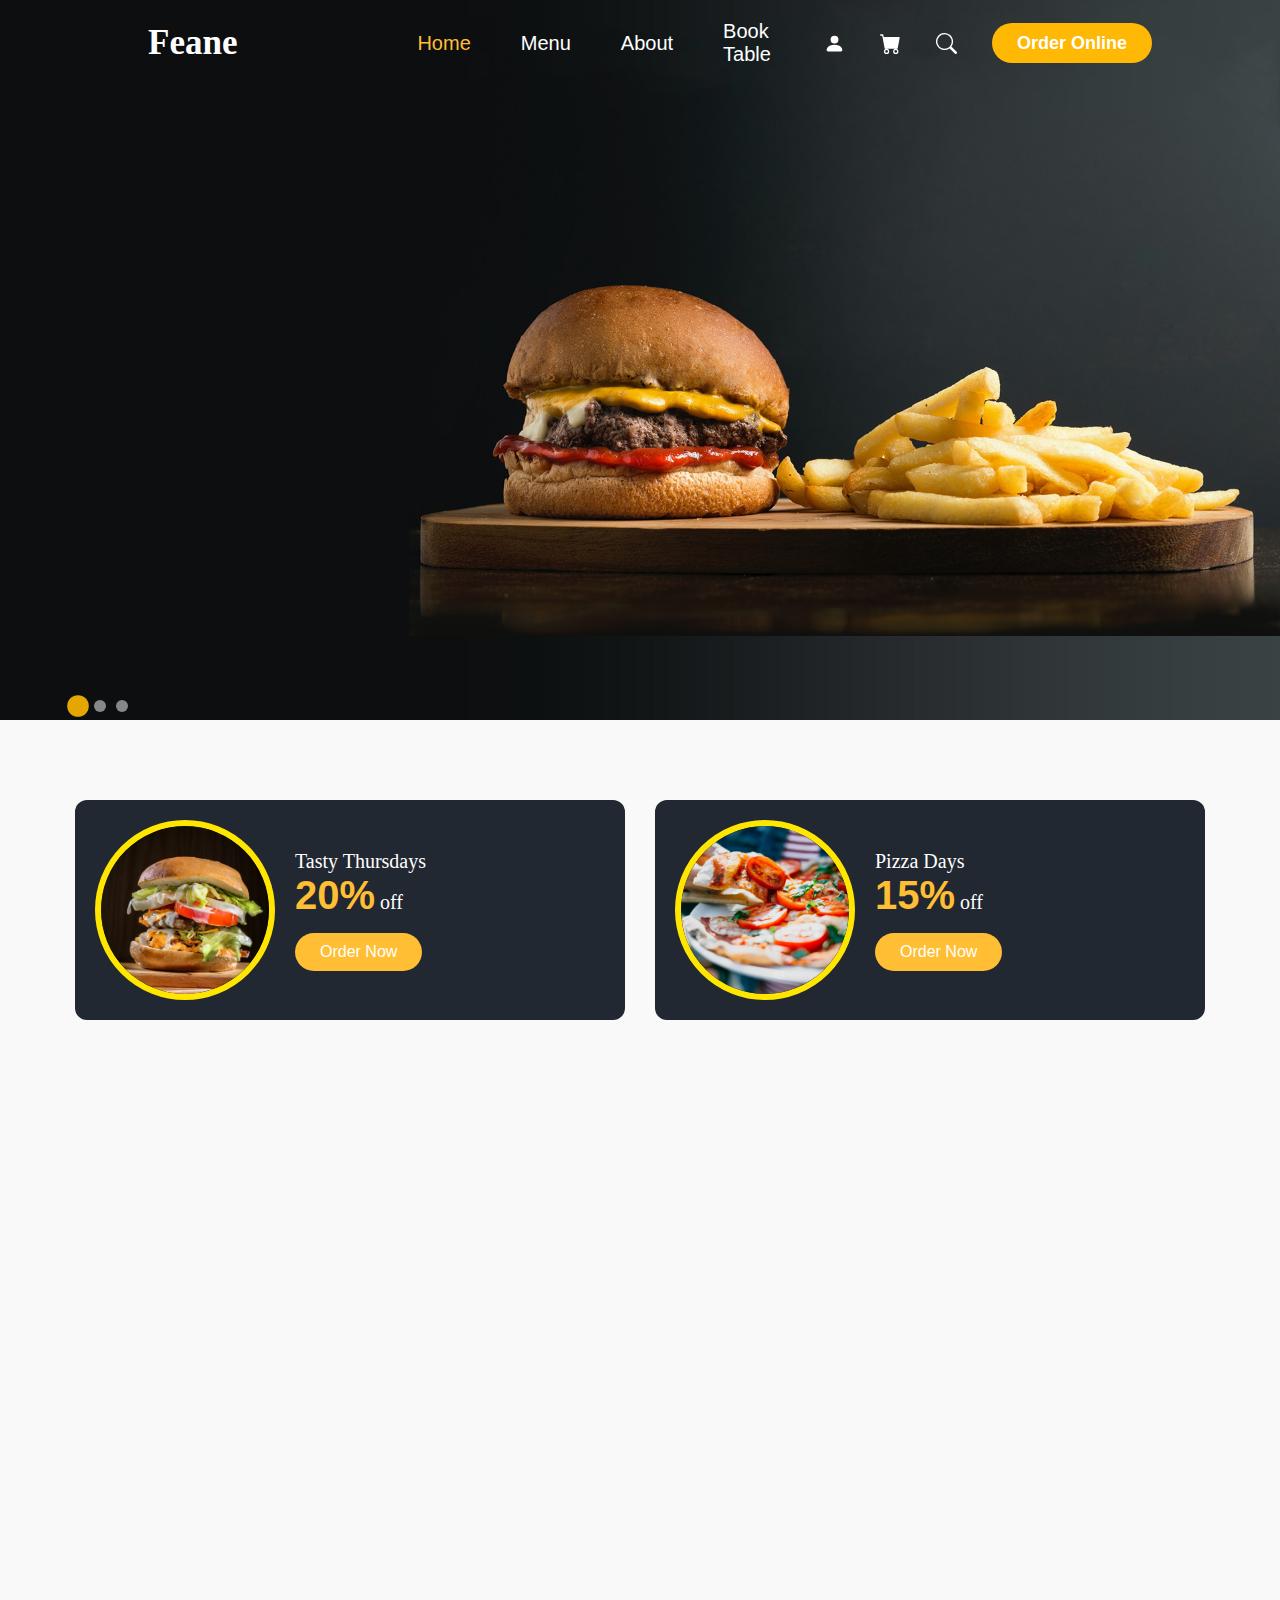
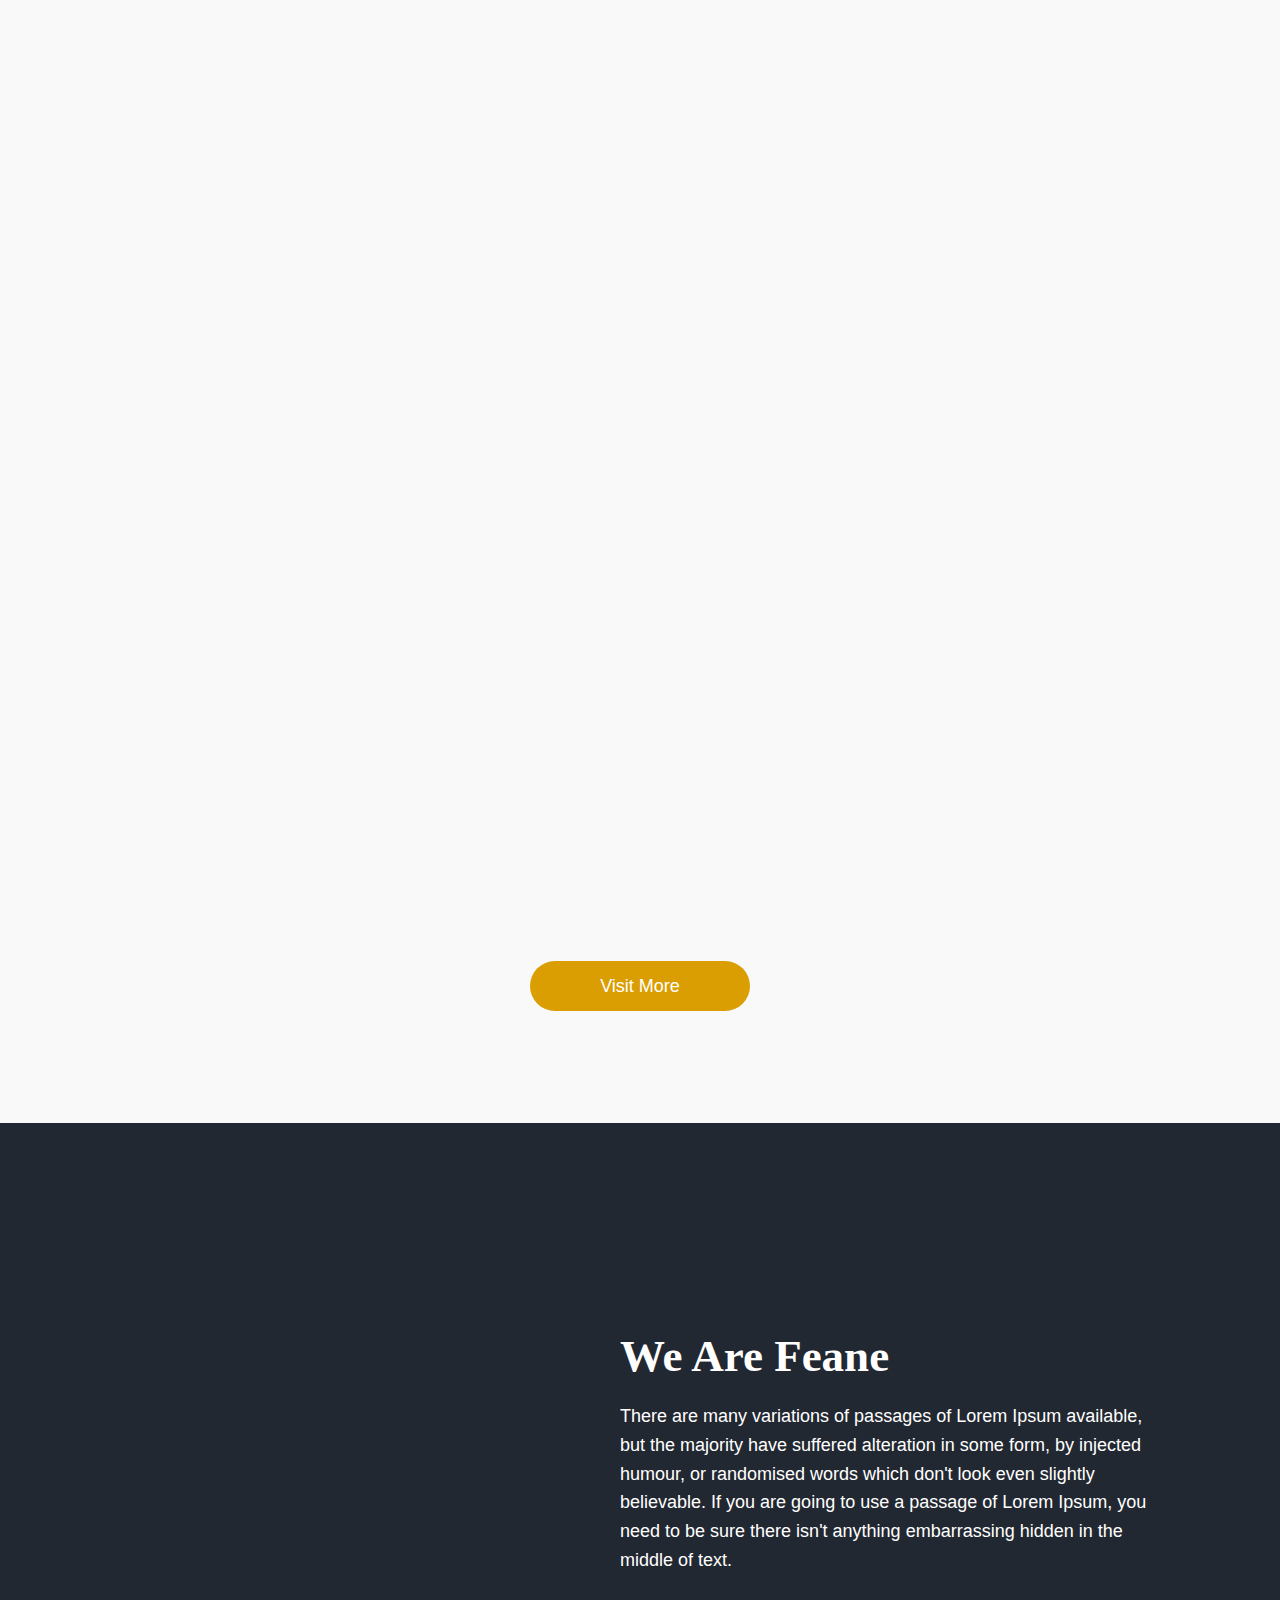
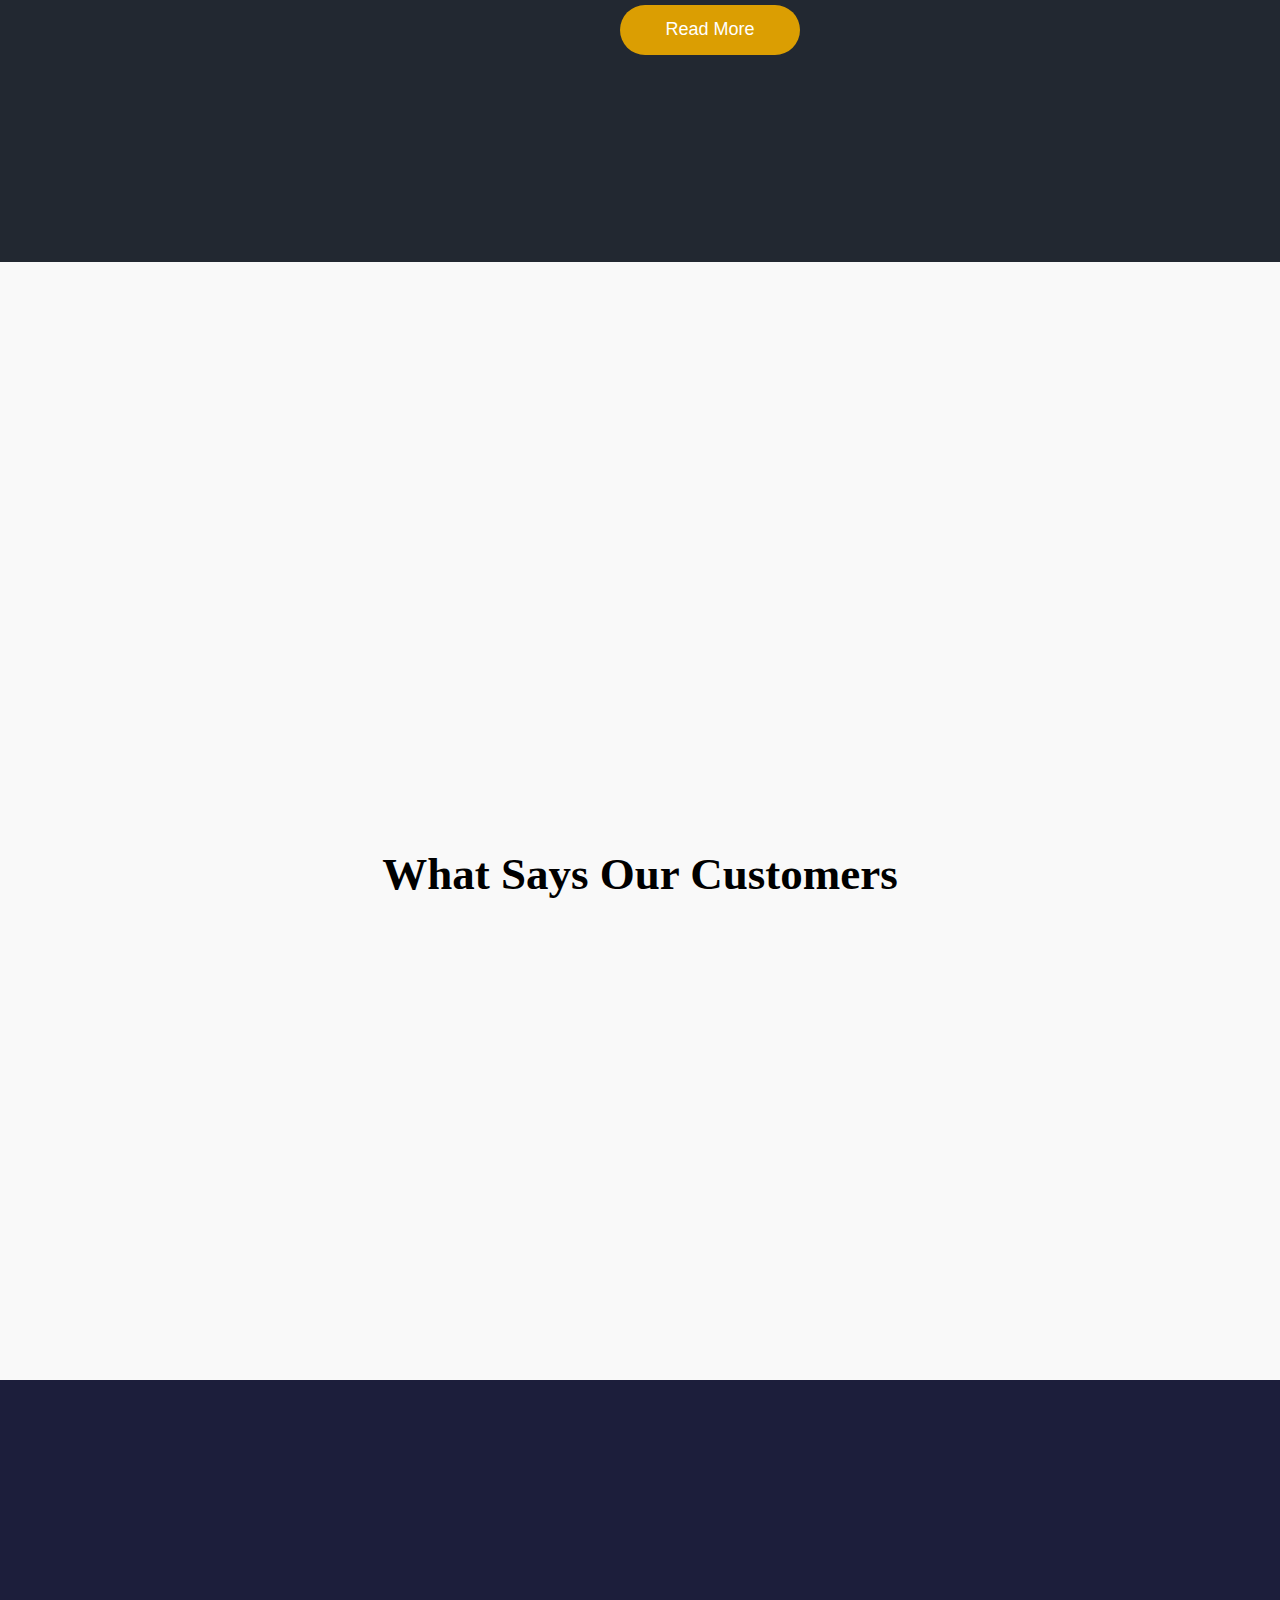
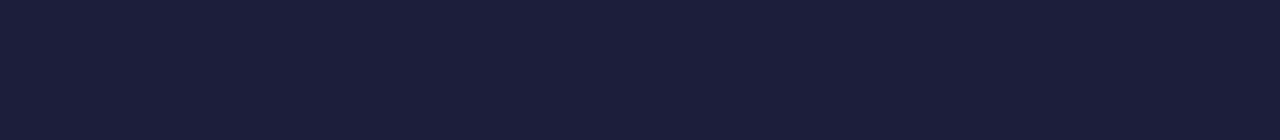
<file: Index.html>
<!DOCTYPE html>
<html lang="en">
<head>
    <meta charset="UTF-8">
    <meta name="viewport" content="width=device-width, initial-scale=1.0">
    <title>Feane</title>
    <link rel="icon" href="Images Food/favicon.png">
    <link rel="stylesheet" href="Index.css">
     <link href="https://unpkg.com/aos@2.3.1/dist/aos.css" rel="stylesheet">
     
</head>
<body>

  <!-- ===== HEADER ===== -->
  <section id="Home">
    <header>
      <h2>Feane</h2>

      <!-- Hamburger Menu -->
      <div class="menu-toggle" onclick="toggleMenu()">
        <!-- Hamburger -->
        <svg id="hamburger" xmlns="http://www.w3.org/2000/svg" width="32" height="32" fill="white" viewBox="0 0 16 16">
          <path fill-rule="evenodd" d="M1.5 12.5a.5.5 0 0 1 .5-.5h12a.5.5 
          0 1 0 0 1h-12a.5.5 0 0 1-.5-.5zm0-4a.5.5 
          0 0 1 .5-.5h12a.5.5 0 0 1 0 1h-12a.5.5 
          0 0 1-.5-.5zm0-4a.5.5 0 0 1 
          .5-.5h12a.5.5 0 0 1 0 1h-12a.5.5 0 0 
          1-.5-.5z"/>
        </svg>

        <!-- Close (X) -->
        <svg id="close" xmlns="http://www.w3.org/2000/svg" width="32" height="32" fill="white" viewBox="0 0 16 16" style="display:none;">
          <path d="M4.646 4.646a.5.5 0 0 1 .708 0L8 7.293l2.646-2.647a.5.5 
          0 0 1 .708.708L8.707 8l2.647 2.646a.5.5 
          0 0 1-.708.708L8 8.707l-2.646 
          2.647a.5.5 0 0 1-.708-.708L7.293 
          8 4.646 5.354a.5.5 0 0 1 0-.708z"/>
        </svg>
      </div>

      <nav>
        <a href="#Home" class="activee">Home</a>
        <a href="Menu.html" target="_blank">Menu</a>
        <a href="About.html">About</a>
        <a href="BookTable.html">Book Table</a>

        <!-- Icons inside nav for mobile -->
        <div class="nav-icons">
          <!-- user -->
<svg id="loginIcon" xmlns="http://www.w3.org/2000/svg" fill="currentColor" viewBox="0 0 16 16" style="cursor:pointer">
  <path d="M3 14s-1 0-1-1 1-4 6-4 6 3 6 4-1 1-1 1zm5-6a3 3 
  0 1 0 0-6 3 3 0 0 0 0 6"/>
</svg>
<!-- ==================== LOGIN POPUP ==================== -->
<div id="loginModal" class="modal">
  <div class="modal-content">
    <span class="closeBtn">&times;</span>
    <h2>Login</h2>
<form action="save_user.php" method="post">
  <input type="text" name="username" placeholder="Username" required>
  <input type="password" name="password" placeholder="Password" required>
  <button type="submit">Login</button>
</form>


  </div>
</div>
          <!-- cart -->
          <svg xmlns="http://www.w3.org/2000/svg" fill="currentColor" viewBox="0 0 16 16">
          <path d="M0 1.5A.5.5 0 0 1 .5 1H2a.5.5 0 0 1 .485.379L2.89 3H14.5a.5.5 0 0 1 .491.592l-1.5 8A.5.5 0 0 1 13 12H4a.5.5 0 0 1-.491-.408L2.01 3.607 1.61 2H.5a.5.5 0 0 1-.5-.5M5 12a2 2 0 1 0 0 4 2 2 0 0 0 0-4m7 0a2 2 0 1 0 0 4 2 2 0 0 0 0-4m-7 1a1 1 0 1 1 0 2 1 1 0 0 1 0-2m7 0a1 1 0 1 1 0 2 1 1 0 0 1 0-2"/>
          </svg>
          <!-- search -->
          <svg xmlns="http://www.w3.org/2000/svg" fill="currentColor" viewBox="0 0 16 16">
            <path d="M11.742 10.344a6.5 6.5 0 1 0-1.397 1.398h-.001q.044.06.098.115l3.85 3.85a1 1 0 0 0 1.415-1.414l-3.85-3.85a1 1 0 0 0-.115-.1zM12 6.5a5.5 5.5 0 1 1-11 0 5.5 5.5 0 0 1 11 0"/>
          </svg>
          <a href=""><button>Order Online</button></a>
        </div>
      </nav>
    </header>
  </section>

<!-- ===== HERO SECTION ===== -->
<div id="slider">
  <div id="bgimg">
    <ul id="slides">
      <li class="active">
        <div id="hero-content">
          <h1>Fast Food Restaurant</h1>
          <p>
            Doloremque, itaque aperiam facilis rerum, commodi,<br>  temporibussapiente ad 
              mollitia laborum quam quisquam esse error unde. Tempora ex doloremque, labore, 
              sunt repellat. 
          </p>
          <button>Order Now</button>
        </div>
      </li>
      <li>
        <div id="hero-content">
          <h1>Fast Food Restaurant</h1>
          <p>
            Doloremque, itaque aperiam facilis rerum, commodi,<br>  temporibussapiente ad 
              mollitia laborum quam quisquam esse error unde. Tempora ex doloremque, labore, 
              sunt repellat.
          </p>
          <button>Order Now</button>
        </div>
      </li>

            <li>
        <div id="hero-content">
          <h1>Fast Food Restaurant</h1>
          <p>
            Doloremque, itaque aperiam facilis rerum, commodi,<br>  temporibussapiente ad 
              mollitia laborum quam quisquam esse error unde. Tempora ex doloremque, labore, 
              sunt repellat.
          </p>
          <button>Order Now</button>
        </div>
      </li>

    </ul>
  </div>
</div>

<!-- Dots -->
<div class="dots">
  <span class="dot active" data-slide="0"></span>
  <span class="dot" data-slide="1"></span>
  <span class="dot" data-slide="2"></span>
</div>


  <!-- ===== DISCOUNT SECTION ===== -->
  <section id="container">
    <div class="rectangle">
    <div id="circlebox">
      <img src="Images Food/pizza 11.jpg" alt="Pizza 1">
    </div>
      <div class="rectangle-content">
        <p>Tasty Thursdays <br><span>20%</span> off</p>
        <button>Order Now</button>
      </div>
    </div>

    <div class="rectangle">
    <div id="circlebox">
      <img src="Images Food/pizzao2.jpg" alt="Pizza 1">
    </div>
      <div class="rectangle-content">
        <p>Pizza Days <br><span>15%</span> off</p>
        <button>Order Now</button>
      </div>
    </div>
  </section>

<!-- our Menu -->
  <section id="menu">
    <div id="Menu">
      <h2 data-aos="fade-up">Our Menu</h2>
      <ul class="filters_menu" data-aos="fade-up"> 
        <li class="active" data-filter="all">All</li> 
        <li data-filter="burger">Burger</li> 
        <li data-filter="pizza">Pizza</li> 
        <li data-filter="pasta">Pasta</li> 
        <li data-filter="fries">Fries</li> 
      </ul>

      <div id="fullcontent">
        <!-- Row 1 -->
        <div class="menu-card pizza" data-aos="zoom-in">
          <div class="menu-img">
            <img src="Images Food/pizza.png" alt="">
          </div>
          <div class="menu-info">
    <h5>Delicious Pizza</h5>
    <p>Veniam debitis quaerat officiis quasi <br>cupiditate quo, quisquam velit, magnam <br>voluptatem repellendus sed eaque</p>
            <p>$20</p>
          </div>
          <div class="menu-cart">      
            <i class="bi bi-cart-fill">
            <svg xmlns="http://www.w3.org/2000/svg" width="21" height="21" fill="white" class="bi bi-cart-fill" viewBox="0 0 16 16">
            <path d="M0 1.5A.5.5 0 0 1 .5 1H2a.5.5 0 0 1 .485.379L2.89 3H14.5a.5.5 0 0 1 .491.592l-1.5 8A.5.5 0 0 1 13 12H4a.5.5 0 0 1-.491-.408L2.01 3.607 1.61 2H.5a.5.5 0 0 1-.5-.5M5 12a2 2 0 1 0 0 4 2 2 0 0 0 0-4m7 0a2 2 0 1 0 0 4 2 2 0 0 0 0-4m-7 1a1 1 0 1 1 0 2 1 1 0 0 1 0-2m7 0a1 1 0 1 1 0 2 1 1 0 0 1 0-2"/>
            </svg></i>
         </div>
        </div>

        <div class="menu-card burger" data-aos="zoom-in" data-aos-delay="100">
          <div class="menu-img">
            <img src="Images Food/burger.png" alt="">
          </div>
          <div class="menu-info">
    <h5>Delicious Burger</h5>
    <p>Veniam debitis quaerat officiis quasi <br>cupiditate quo, quisquam velit, magnam <br>voluptatem repellendus sed eaque</p>
            <p>$15</p>
          </div>
          <div class="menu-cart">      
            <i class="bi bi-cart-fill">
            <svg xmlns="http://www.w3.org/2000/svg" width="21" height="21" fill="white" class="bi bi-cart-fill" viewBox="0 0 16 16">
            <path d="M0 1.5A.5.5 0 0 1 .5 1H2a.5.5 0 0 1 .485.379L2.89 3H14.5a.5.5 0 0 1 .491.592l-1.5 8A.5.5 0 0 1 13 12H4a.5.5 0 0 1-.491-.408L2.01 3.607 1.61 2H.5a.5.5 0 0 1-.5-.5M5 12a2 2 0 1 0 0 4 2 2 0 0 0 0-4m7 0a2 2 0 1 0 0 4 2 2 0 0 0 0-4m-7 1a1 1 0 1 1 0 2 1 1 0 0 1 0-2m7 0a1 1 0 1 1 0 2 1 1 0 0 1 0-2"/>
            </svg></i>
         </div>
        </div>

        <div class="menu-card pizza" data-aos="zoom-in" data-aos-delay="200">
          <div class="menu-img">
            <img src="Images Food/pizzaa.png" alt="">
          </div>
          <div class="menu-info">
    <h5>Delicious Pizza</h5>
    <p>Veniam debitis quaerat officiis quasi <br>cupiditate quo, quisquam velit, magnam <br>voluptatem repellendus sed eaque</p>
            <p>$18</p>
          </div>
          <div class="menu-cart">      
            <i class="bi bi-cart-fill">
            <svg xmlns="http://www.w3.org/2000/svg" width="21" height="21" fill="white" class="bi bi-cart-fill" viewBox="0 0 16 16">
            <path d="M0 1.5A.5.5 0 0 1 .5 1H2a.5.5 0 0 1 .485.379L2.89 3H14.5a.5.5 0 0 1 .491.592l-1.5 8A.5.5 0 0 1 13 12H4a.5.5 0 0 1-.491-.408L2.01 3.607 1.61 2H.5a.5.5 0 0 1-.5-.5M5 12a2 2 0 1 0 0 4 2 2 0 0 0 0-4m7 0a2 2 0 1 0 0 4 2 2 0 0 0 0-4m-7 1a1 1 0 1 1 0 2 1 1 0 0 1 0-2m7 0a1 1 0 1 1 0 2 1 1 0 0 1 0-2"/>
            </svg></i>
         </div>
        </div>

        <!-- Row 2 -->
        <div class="menu-card pasta" data-aos="zoom-in" data-aos-delay="300">
          <div class="menu-img">
    <img src="Images Food/pasta f4.png" alt=""  >
          </div>
          <div class="menu-info">
    <h5>Delicious Pasta</h5>
    <p>Veniam debitis quaerat officiis quasi <br>cupiditate quo, quisquam velit, magnam <br>voluptatem repellendus sed eaque</p>
            <p>$8</p>
          </div>
          <div class="menu-cart">      
            <i class="bi bi-cart-fill">
            <svg xmlns="http://www.w3.org/2000/svg" width="21" height="21" fill="white" class="bi bi-cart-fill" viewBox="0 0 16 16">
            <path d="M0 1.5A.5.5 0 0 1 .5 1H2a.5.5 0 0 1 .485.379L2.89 3H14.5a.5.5 0 0 1 .491.592l-1.5 8A.5.5 0 0 1 13 12H4a.5.5 0 0 1-.491-.408L2.01 3.607 1.61 2H.5a.5.5 0 0 1-.5-.5M5 12a2 2 0 1 0 0 4 2 2 0 0 0 0-4m7 0a2 2 0 1 0 0 4 2 2 0 0 0 0-4m-7 1a1 1 0 1 1 0 2 1 1 0 0 1 0-2m7 0a1 1 0 1 1 0 2 1 1 0 0 1 0-2"/>
            </svg></i>
         </div>
        </div>

        <div class="menu-card fries" data-aos="zoom-in" data-aos-delay="400">
          <div class="menu-img">
    <img src="Images Food/French Friesf5.png" alt=""  >
          </div>
          <div class="menu-info">
    <h5>French Fries</h5>
    <p>Veniam debitis quaerat officiis quasi <br>cupiditate quo, quisquam velit, magnam <br>voluptatem repellendus sed eaque</p>
            <p>$22</p>
          </div>
          <div class="menu-cart">      
            <i class="bi bi-cart-fill">
            <svg xmlns="http://www.w3.org/2000/svg" width="21" height="21" fill="white" class="bi bi-cart-fill" viewBox="0 0 16 16">
            <path d="M0 1.5A.5.5 0 0 1 .5 1H2a.5.5 0 0 1 .485.379L2.89 3H14.5a.5.5 0 0 1 .491.592l-1.5 8A.5.5 0 0 1 13 12H4a.5.5 0 0 1-.491-.408L2.01 3.607 1.61 2H.5a.5.5 0 0 1-.5-.5M5 12a2 2 0 1 0 0 4 2 2 0 0 0 0-4m7 0a2 2 0 1 0 0 4 2 2 0 0 0 0-4m-7 1a1 1 0 1 1 0 2 1 1 0 0 1 0-2m7 0a1 1 0 1 1 0 2 1 1 0 0 1 0-2"/>
            </svg></i>
         </div>
        </div>

        <div class="menu-card pizza" data-aos="zoom-in" data-aos-delay="500">
          <div class="menu-img">
    <img src="Images Food/Pizza f6.png" alt=""  >
          </div>
          <div class="menu-info">
    <h5>Delicious Pizza</h5>
    <p>Veniam debitis quaerat officiis quasi <br>cupiditate quo, quisquam velit, magnam <br>voluptatem repellendus sed eaque</p>
            <p>$18</p>
          </div>
          <div class="menu-cart">      
            <i class="bi bi-cart-fill">
            <svg xmlns="http://www.w3.org/2000/svg" width="21" height="21" fill="white" class="bi bi-cart-fill" viewBox="0 0 16 16">
            <path d="M0 1.5A.5.5 0 0 1 .5 1H2a.5.5 0 0 1 .485.379L2.89 3H14.5a.5.5 0 0 1 .491.592l-1.5 8A.5.5 0 0 1 13 12H4a.5.5 0 0 1-.491-.408L2.01 3.607 1.61 2H.5a.5.5 0 0 1-.5-.5M5 12a2 2 0 1 0 0 4 2 2 0 0 0 0-4m7 0a2 2 0 1 0 0 4 2 2 0 0 0 0-4m-7 1a1 1 0 1 1 0 2 1 1 0 0 1 0-2m7 0a1 1 0 1 1 0 2 1 1 0 0 1 0-2"/>
            </svg></i>
         </div>
        </div>

        <!-- Row 3 -->
        <div class="menu-card burger" data-aos="zoom-in" data-aos-delay="600">
          <div class="menu-img">
    <img src="Images Food/Burger f7.png" alt=""  >
          </div>
          <div class="menu-info">
    <h5>Tasty Burger</h5>
    <p>Veniam debitis quaerat officiis quasi <br>cupiditate quo, quisquam velit, magnam <br>voluptatem repellendus sed eaque</p>
            <p>$19</p>
          </div>
          <div class="menu-cart">      
            <i class="bi bi-cart-fill">
            <svg xmlns="http://www.w3.org/2000/svg" width="21" height="21" fill="white" class="bi bi-cart-fill" viewBox="0 0 16 16">
            <path d="M0 1.5A.5.5 0 0 1 .5 1H2a.5.5 0 0 1 .485.379L2.89 3H14.5a.5.5 0 0 1 .491.592l-1.5 8A.5.5 0 0 1 13 12H4a.5.5 0 0 1-.491-.408L2.01 3.607 1.61 2H.5a.5.5 0 0 1-.5-.5M5 12a2 2 0 1 0 0 4 2 2 0 0 0 0-4m7 0a2 2 0 1 0 0 4 2 2 0 0 0 0-4m-7 1a1 1 0 1 1 0 2 1 1 0 0 1 0-2m7 0a1 1 0 1 1 0 2 1 1 0 0 1 0-2"/>
            </svg></i>
         </div>
        </div>

        <div class="menu-card burger" data-aos="zoom-in" data-aos-delay="700">
          <div class="menu-img">
    <img src="Images Food/Burger f8.png" alt=""  >
          </div>
          <div class="menu-info">
  <h5>Tasty Burger</h5>
    <p>Veniam debitis quaerat officiis quasi <br>cupiditate quo, quisquam velit, magnam <br>voluptatem repellendus sed eaque</p>
               <p>$10</p>
          </div>
          <div class="menu-cart">      
            <i class="bi bi-cart-fill">
            <svg xmlns="http://www.w3.org/2000/svg" width="21" height="21" fill="white" class="bi bi-cart-fill" viewBox="0 0 16 16">
            <path d="M0 1.5A.5.5 0 0 1 .5 1H2a.5.5 0 0 1 .485.379L2.89 3H14.5a.5.5 0 0 1 .491.592l-1.5 8A.5.5 0 0 1 13 12H4a.5.5 0 0 1-.491-.408L2.01 3.607 1.61 2H.5a.5.5 0 0 1-.5-.5M5 12a2 2 0 1 0 0 4 2 2 0 0 0 0-4m7 0a2 2 0 1 0 0 4 2 2 0 0 0 0-4m-7 1a1 1 0 1 1 0 2 1 1 0 0 1 0-2m7 0a1 1 0 1 1 0 2 1 1 0 0 1 0-2"/>
            </svg></i>
         </div>
        </div>

        <div class="menu-card pasta" data-aos="zoom-in" data-aos-delay="800">
          <div class="menu-img">
    <img src="Images Food/Pasta f9.png" alt=""  >
          </div>
          <div class="menu-info">
    <h5>Delicious Pasta</h5>
    <p>Veniam debitis quaerat officiis quasi <br>cupiditate quo, quisquam velit, magnam <br>voluptatem repellendus sed eaque</p>
            <p>$21</p>
          </div>
          <div class="menu-cart">      
            <i class="bi bi-cart-fill">
            <svg xmlns="http://www.w3.org/2000/svg" width="21" height="21" fill="white" class="bi bi-cart-fill" viewBox="0 0 16 16">
            <path d="M0 1.5A.5.5 0 0 1 .5 1H2a.5.5 0 0 1 .485.379L2.89 3H14.5a.5.5 0 0 1 .491.592l-1.5 8A.5.5 0 0 1 13 12H4a.5.5 0 0 1-.491-.408L2.01 3.607 1.61 2H.5a.5.5 0 0 1-.5-.5M5 12a2 2 0 1 0 0 4 2 2 0 0 0 0-4m7 0a2 2 0 1 0 0 4 2 2 0 0 0 0-4m-7 1a1 1 0 1 1 0 2 1 1 0 0 1 0-2m7 0a1 1 0 1 1 0 2 1 1 0 0 1 0-2"/>
            </svg></i>
         </div>
        </div>
      </div>
    </div>

  </div>
<br><br>
<div id="visitbtn">
<button>Visit More</button>
</div>
</section>

<br><br><br><br>
<section id="About">
  <section id="aboutfeane">
    <div data-aos="zoom-out-left">
    <img src="Images Food/about-img.png" alt="About Feane"></div>
    <div class="about-content">
      <h2>We Are Feane</h2>
      <p>
        There are many variations of passages of Lorem Ipsum available,
        but the majority have suffered alteration in some form, by injected
        humour, or randomised words which don't look even slightly believable.
        If you are going to use a passage of Lorem Ipsum, you need to be sure
        there isn't anything embarrassing hidden in the middle of text.
      </p>
      <button>Read More</button>
    </div>
  </section>
  </section>

<!-- Book A TAble -->
 <div data-aos="zoom-in-left">
 <section id="Booktable">
  <section id="booktable">
    <!-- Form -->
    <div class="book-form">
      <h2>Book A Table</h2>
  <form action="book_table.php" method="post">
  <input type="text" name="name" placeholder="Your Name" required>
  <input type="text" name="phone" placeholder="Phone Number" required>
  <input type="email" name="email" placeholder="Your Email" required>
  
  <select name="persons" required>
    <option value="">How Many Persons?</option>
    <option value="1">1</option>
    <option value="2">2</option>
    <option value="3">3</option>
    <option value="4">4</option>
    <option value="5">5</option>
  </select>
  
  <input type="date" name="date" required>
  
  <button type="submit">BOOK NOW</button>
</form>

    </div>

    <!-- Map -->
    <div class="book-map">
      <iframe src="https://www.google.com/maps/embed?pb=!1m14!1m8!1m3!1d3024.2269128508196!2d-74.00642300000001!3d40.713021!3m2!1i1024!2i768!4f13.1!3m3!1m2!1s0x89c25a18a8f1e8a7%3A0x354a2435f5095fd1!2sCity%20Hall!5e0!3m2!1sen!2sus!4v1755741777609!5m2!1sen!2sus" allowfullscreen="" loading="lazy" referrerpolicy="no-referrer-when-downgrade"></iframe>
    </div>
  </section>
  </section>
  </div>
  <br><br>


  <!-- Our Customers -->
  <div id="cus">
  <h4>What Says Our Customers</h4>
  </div>
<br><br><br><br><br>
<div data-aos="fade-down"
     data-aos-easing="linear"
     data-aos-duration="1500">

<section class="slider-wrapperr">
  <span class="arrow arrow-leftt" onclick="slide(-1)">&#10094;</span>
  <span class="arrow arrow-rightt" onclick="slide(1)">&#10095;</span>
  <div class="slider-containerr">
    <div class="sliderr" id="sliderr">
      <div class="boxx">
        <div class="cardd"><p>Lorem ipsum dolor sit amet consectetur adipisicing elit. Quas porro vel aperiam nam deserunt error eaque fugiat quo, quibusdam aliquid. Quisquam odit adipisci illum, amet eum consequatur pariatur ratione asperiores.</p>
          <h2>Jane Smith</h2>
          <p class="profile-namee1">Magna Aliqua</p>

        </div>
        <div class="profile-boxx">
          <img class="profile-picc" src="Images Food/client1.jpg" alt="Profile">
          <div class="profile-namee">John Doe</div>
        </div>
      </div>
      <div class="boxx">
        <div class="cardd"><p>Lorem ipsum dolor sit amet consectetur adipisicing elit. Quas porro vel aperiam nam deserunt error eaque fugiat quo, quibusdam aliquid. Quisquam odit adipisci illum, amet eum consequatur pariatur ratione asperiores.</p>
          <h2>Jane Smith</h2>
          <p class="profile-namee1">Magna Aliqua</p>

        </div>
        <div class="profile-boxx">
          <img class="profile-picc" src="Images Food/client2.jpg" alt="Profile">
          <div class="profile-namee">John Doe</div>
        </div>
      </div>
      <div class="boxx">
        <div class="cardd"><p>Lorem ipsum dolor sit amet consectetur adipisicing elit. Quas porro vel aperiam nam deserunt error eaque fugiat quo, quibusdam aliquid. Quisquam odit adipisci illum, amet eum consequatur pariatur ratione asperiores.</p>
          <h2>Jane Smith</h2>
          <p class="profile-namee1">Magna Aliqua</p>

        </div>
        <div class="profile-boxx">
          <img class="profile-picc" src="Images Food/client2.jpg" alt="Profile">
          <div class="profile-namee">John Doe</div>
        </div>
      </div>
      <div class="boxx">
        <div class="cardd"><p>Lorem ipsum dolor sit amet consectetur adipisicing elit. Quas porro vel aperiam nam deserunt error eaque fugiat quo, quibusdam aliquid. Quisquam odit adipisci illum, amet eum consequatur pariatur ratione asperiores.</p>
          <h2>Jane Smith</h2>
          <p class="profile-namee1">Magna Aliqua</p>

        </div>
        <div class="profile-boxx">
          <img class="profile-picc" src="Images Food/client1.jpg" alt="Profile">
          <div class="profile-namee">John Doe</div>
        </div>
      </div>
    </div>
  </div>
</section>
</div>

  


<!-- Contact us Feane -->
  <!-- Footer -->
  <div id="endpage">

    <!-- Contact Section -->
     <div data-aos="fade-right">
    <div class="footer-box">
      <h4>Contact Us</h4>
      <a href="https://maps.app.goo.gl/m4p9VvrUQW9PL5z59">
              <i class="bi bi-geo-alt-fill">
      <svg xmlns="http://www.w3.org/2000/svg" width="16" height="16" fill="white" class="bi bi-geo-alt-fill" viewBox="0 0 16 16">
     <path d="M8 16s6-5.686 6-10A6 6 0 0 0 2 6c0 4.314 6 10 6 10m0-7a3 3 0 1 1 0-6 3 3 0 0 1 0 6"/>
      </svg></i>
 Location</a>
      <a href="tel:+011234567890">       <i class="bi bi-telephone-fill">
      <svg xmlns="http://www.w3.org/2000/svg" width="16" height="16" fill="white" class="bi bi-telephone-fill" viewBox="0 0 16 16">
      <path fill-rule="evenodd" d="M1.885.511a1.745 1.745 0 0 1 2.61.163L6.29 2.98c.329.423.445.974.315 1.494l-.547 2.19a.68.68 0 0 0 .178.643l2.457 2.457a.68.68 0 0 0 .644.178l2.189-.547a1.75 1.75 0 0 1 1.494.315l2.306 1.794c.829.645.905 1.87.163 2.611l-1.034 1.034c-.74.74-1.846 1.065-2.877.702a18.6 18.6 0 0 1-7.01-4.42 18.6 18.6 0 0 1-4.42-7.009c-.362-1.03-.037-2.137.703-2.877z"/>
      </svg></i>
 Call +01 1234567890</a>
      <a href="mailto:demo@gmail.com">✉️ demo@gmail.com</a>
    </div>
    </div>

    <!-- About + Social -->
     <div data-aos="zoom-in">
    <div class="footer-box">
      <h4>Feane</h4>
      <div id="endtext">
        Necessary, making this the first true generator on the Internet. 
        It uses a dictionary of over 200 Latin words, combined with a handful of model sentences.
      </div>
      <div id="iconsend">
        <!-- Facebook -->
        <div id="endcir">
  <i class="bi bi-facebook">
  <svg xmlns="http://www.w3.org/2000/svg" width="21" height="21" fill="#1c1e3b" class="bi bi-facebook" viewBox="0 0 16 16">
  <path d="M16 8.049c0-4.446-3.582-8.05-8-8.05C3.58 0-.002 3.603-.002 8.05c0 4.017 2.926 7.347 6.75 7.951v-5.625h-2.03V8.05H6.75V6.275c0-2.017 1.195-3.131 3.022-3.131.876 0 1.791.157 1.791.157v1.98h-1.009c-.993 0-1.303.621-1.303 1.258v1.51h2.218l-.354 2.326H9.25V16c3.824-.604 6.75-3.934 6.75-7.951"/>
</svg></i>
        </div>
        <!-- Twitter -->
        <div id="endcir">
          <svg xmlns="http://www.w3.org/2000/svg" viewBox="0 0 512 512"><path d="M459.4 151.7c.3 4.5 .3 9 .3 13.6 0 138.7-105.6 298.5-298.5 298.5-59.5 0-114.7-17.2-161.1-47.1 8.4 1 16.8 1.6 25.6 1.6 49.4 0 94.8-16.8 130.8-45.5-46.3-1-85.4-31.4-98.7-73.5 6.4 1 12.8 1.6 19.5 1.6 9.1 0 18.1-1.2 26.6-3.5-48.2-9.7-84.6-52.2-84.6-103v-1.3c14.3 7.9 30.9 12.8 48.5 13.4-28.8-19.2-47.5-52-47.5-89.2 0-19.5 5.2-37.6 14.6-53.1 53.4 65.5 133.3 108.4 223.1 112.9-1.9-7.8-2.9-15.9-2.9-24 0-58.7 47.5-106.3 106.3-106.3 30.6 0 58.3 12.8 77.6 33.2 24.3-4.8 47.5-13.6 68.2-25.6-8.1 25.3-25.3 46.5-47.5 59.8 21.6-2.3 42.1-8.1 61.3-16.2-14.3 21.4-32.1 40.5-52.6 55.5z"/></svg>
        </div>
        <!-- Instagram -->
        <div id="endcir">
  <i class="bi bi-instagram">
  <svg xmlns="http://www.w3.org/2000/svg" width="21" height="21" fill="#1c1e3b" class="bi bi-instagram" viewBox="0 0 16 16">
  <path d="M8 0C5.829 0 5.556.01 4.703.048 3.85.088 3.269.222 2.76.42a3.9 3.9 0 0 0-1.417.923A3.9 3.9 0 0 0 .42 2.76C.222 3.268.087 3.85.048 4.7.01 5.555 0 5.827 0 8.001c0 2.172.01 2.444.048 3.297.04.852.174 1.433.372 1.942.205.526.478.972.923 1.417.444.445.89.719 1.416.923.51.198 1.09.333 1.942.372C5.555 15.99 5.827 16 8 16s2.444-.01 3.298-.048c.851-.04 1.434-.174 1.943-.372a3.9 3.9 0 0 0 1.416-.923c.445-.445.718-.891.923-1.417.197-.509.332-1.09.372-1.942C15.99 10.445 16 10.173 16 8s-.01-2.445-.048-3.299c-.04-.851-.175-1.433-.372-1.941a3.9 3.9 0 0 0-.923-1.417A3.9 3.9 0 0 0 13.24.42c-.51-.198-1.092-.333-1.943-.372C10.443.01 10.172 0 7.998 0zm-.717 1.442h.718c2.136 0 2.389.007 3.232.046.78.035 1.204.166 1.486.275.373.145.64.319.92.599s.453.546.598.92c.11.281.24.705.275 1.485.039.843.047 1.096.047 3.231s-.008 2.389-.047 3.232c-.035.78-.166 1.203-.275 1.485a2.5 2.5 0 0 1-.599.919c-.28.28-.546.453-.92.598-.28.11-.704.24-1.485.276-.843.038-1.096.047-3.232.047s-2.39-.009-3.233-.047c-.78-.036-1.203-.166-1.485-.276a2.5 2.5 0 0 1-.92-.598 2.5 2.5 0 0 1-.6-.92c-.109-.281-.24-.705-.275-1.485-.038-.843-.046-1.096-.046-3.233s.008-2.388.046-3.231c.036-.78.166-1.204.276-1.486.145-.373.319-.64.599-.92s.546-.453.92-.598c.282-.11.705-.24 1.485-.276.738-.034 1.024-.044 2.515-.045zm4.988 1.328a.96.96 0 1 0 0 1.92.96.96 0 0 0 0-1.92m-4.27 1.122a4.109 4.109 0 1 0 0 8.217 4.109 4.109 0 0 0 0-8.217m0 1.441a2.667 2.667 0 1 1 0 5.334 2.667 2.667 0 0 1 0-5.334"/>
</svg></i>
        </div>
        <!-- LinkedIn -->
        <div id="endcir">
  <i class="bi bi-linkedin">
  <svg xmlns="http://www.w3.org/2000/svg" width="21" height="21" fill="#1c1e3b" class="bi bi-linkedin" viewBox="0 0 16 16">
  <path d="M0 1.146C0 .513.526 0 1.175 0h13.65C15.474 0 16 .513 16 1.146v13.708c0 .633-.526 1.146-1.175 1.146H1.175C.526 16 0 15.487 0 14.854zm4.943 12.248V6.169H2.542v7.225zm-1.2-8.212c.837 0 1.358-.554 1.358-1.248-.015-.709-.52-1.248-1.342-1.248S2.4 3.226 2.4 3.934c0 .694.521 1.248 1.327 1.248zm4.908 8.212V9.359c0-.216.016-.432.08-.586.173-.431.568-.878 1.232-.878.869 0 1.216.662 1.216 1.634v3.865h2.401V9.25c0-2.22-1.184-3.252-2.764-3.252-1.274 0-1.845.7-2.165 1.193v.025h-.016l.016-.025V6.169h-2.4c.03.678 0 7.225 0 7.225z"/>
</svg></i>
        </div>
                <div id="endcir">
  <i class="bi bi-pinterest">
  <svg xmlns="http://www.w3.org/2000/svg" width="21" height="21" fill="#1c1e3b" class="bi bi-pinterest" viewBox="0 0 16 16">
  <path d="M8 0a8 8 0 0 0-2.915 15.452c-.07-.633-.134-1.606.027-2.297.146-.625.938-3.977.938-3.977s-.239-.479-.239-1.187c0-1.113.645-1.943 1.448-1.943.682 0 1.012.512 1.012 1.127 0 .686-.437 1.712-.663 2.663-.188.796.4 1.446 1.185 1.446 1.422 0 2.515-1.5 2.515-3.664 0-1.915-1.377-3.254-3.342-3.254-2.276 0-3.612 1.707-3.612 3.471 0 .688.265 1.425.595 1.826a.24.24 0 0 1 .056.23c-.061.252-.196.796-.222.907-.035.146-.116.177-.268.107-1-.465-1.624-1.926-1.624-3.1 0-2.523 1.834-4.84 5.286-4.84 2.775 0 4.932 1.977 4.932 4.62 0 2.757-1.739 4.976-4.151 4.976-.811 0-1.573-.421-1.834-.919l-.498 1.902c-.181.695-.669 1.566-.995 2.097A8 8 0 1 0 8 0"/>
</svg></i>
        </div>

      </div>
    </div>
    </div>

    <!-- Opening Hours -->
    <div data-aos="fade-left">
    <div class="footer-box">
      <h4>Opening Hours</h4>
      <div id="timing">
        EveryDay<br>
        10.00 Am – 10.00 Pm
      </div>
    </div>
    </div>

  </div>

<!-- Menubar Navbar Hamburger -->
  <script>
    function toggleMenu() {
      const nav = document.querySelector('nav');
      const hamburger = document.getElementById('hamburger');
      const closeBtn = document.getElementById('close');

      nav.classList.toggle('active');

      if (nav.classList.contains('active')) {
        hamburger.style.display = "none";
        closeBtn.style.display = "block";
      } else {
        hamburger.style.display = "block";
        closeBtn.style.display = "none";
      }
    }
  </script>

  

<!-- Hero Content Script -->
<script>
// ===== SLIDESHOW FUNCTIONALITY =====
const slides = document.querySelectorAll('#slides li');
const dots = document.querySelectorAll('.dot');
let currentIndex = 0;

function showSlide(index) {
  // Hide all slides
  slides.forEach(slide => slide.classList.remove('active'));
  // Remove active class from dots
  dots.forEach(dot => dot.classList.remove('active'));

  // Show selected slide
  slides[index].classList.add('active');
  dots[index].classList.add('active');

  currentIndex = index;
}

function showNextSlide() {
  let nextIndex = (currentIndex + 1) % slides.length;
  showSlide(nextIndex);
}

// Automatic slideshow every 5 seconds
let slideInterval = setInterval(showNextSlide, 5000);

// Make dots clickable
dots.forEach(dot => {
  dot.addEventListener('click', () => {
    showSlide(parseInt(dot.getAttribute('data-slide')));
    // Reset interval so it doesn't conflict with manual click
    clearInterval(slideInterval);
    slideInterval = setInterval(showNextSlide, 5000);
  });
});
</script>

<!-- our customr script -->
<script>
function slide(direction) {
  const boxes = sliderr.children.length;
  const boxWidth = sliderr.children[0].offsetWidth + 20;
  const visibleBoxes = window.innerWidth < 768 ? 1 : 2;
  currentIndex += direction;

  if (currentIndex < 0) currentIndex = boxes - visibleBoxes;
  if (currentIndex > boxes - visibleBoxes) currentIndex = 0;

  sliderr.style.transform = `translateX(-${currentIndex * boxWidth}px)`;
}



// Auto slide
setInterval(() => { slide(1); }, 1000);
</script>



<!-- our menu script -->

  <script src="https://unpkg.com/aos@2.3.1/dist/aos.js"></script>
  <script>
    AOS.init({ duration: 800, once: true });

    const filterBtns = document.querySelectorAll('.filters_menu li');
    const menuCards = document.querySelectorAll('.menu-card');

    // Filter & re-trigger AOS animation
    filterBtns.forEach(btn => {
      btn.addEventListener('click', () => {
        document.querySelector('.filters_menu li.active').classList.remove('active');
        btn.classList.add('active');
        const filter = btn.getAttribute('data-filter');

        menuCards.forEach(card => {
          if (filter === 'all' || card.classList.contains(filter)) {
            card.style.display = 'block';
            card.classList.remove("aos-animate"); // reset AOS
            setTimeout(() => card.classList.add("aos-animate"), 50);
          } else {
            card.style.display = 'none';
          }
        });
        setTimeout(() => AOS.refreshHard(), 100);
      });
    });

    // Reusable function for zoom animation
    function triggerZoom(card) {
      card.classList.remove("animate");
      void card.offsetWidth;
      card.classList.add("animate");
      card.addEventListener("animationend", () => {
        card.classList.remove("animate");
      }, { once: true });
    }

    // Card click or button click zoom
    menuCards.forEach(card => {
      card.addEventListener('click', (e) => {
        if (!e.target.classList.contains("menu-cart")) triggerZoom(card);
      });
      const btn = card.querySelector(".menu-cart");
      btn.addEventListener("click", e => {
        e.stopPropagation();
        triggerZoom(card);
      });
    });
  </script>


  <!-- login form -->
<script>
// Get elements
const loginIcon = document.getElementById("loginIcon");
const loginModal = document.getElementById("loginModal");
const closeBtn = document.querySelector(".closeBtn");

// Show modal when user icon clicked
loginIcon.addEventListener("click", () => {
  loginModal.style.display = "flex";
});

// Close modal on (X)
closeBtn.addEventListener("click", () => {
  loginModal.style.display = "none";
});

// Close modal if clicked outside
window.addEventListener("click", (e) => {
  if (e.target === loginModal) {
    loginModal.style.display = "none";
  }
});
</script>

</body>
</html>
</file>
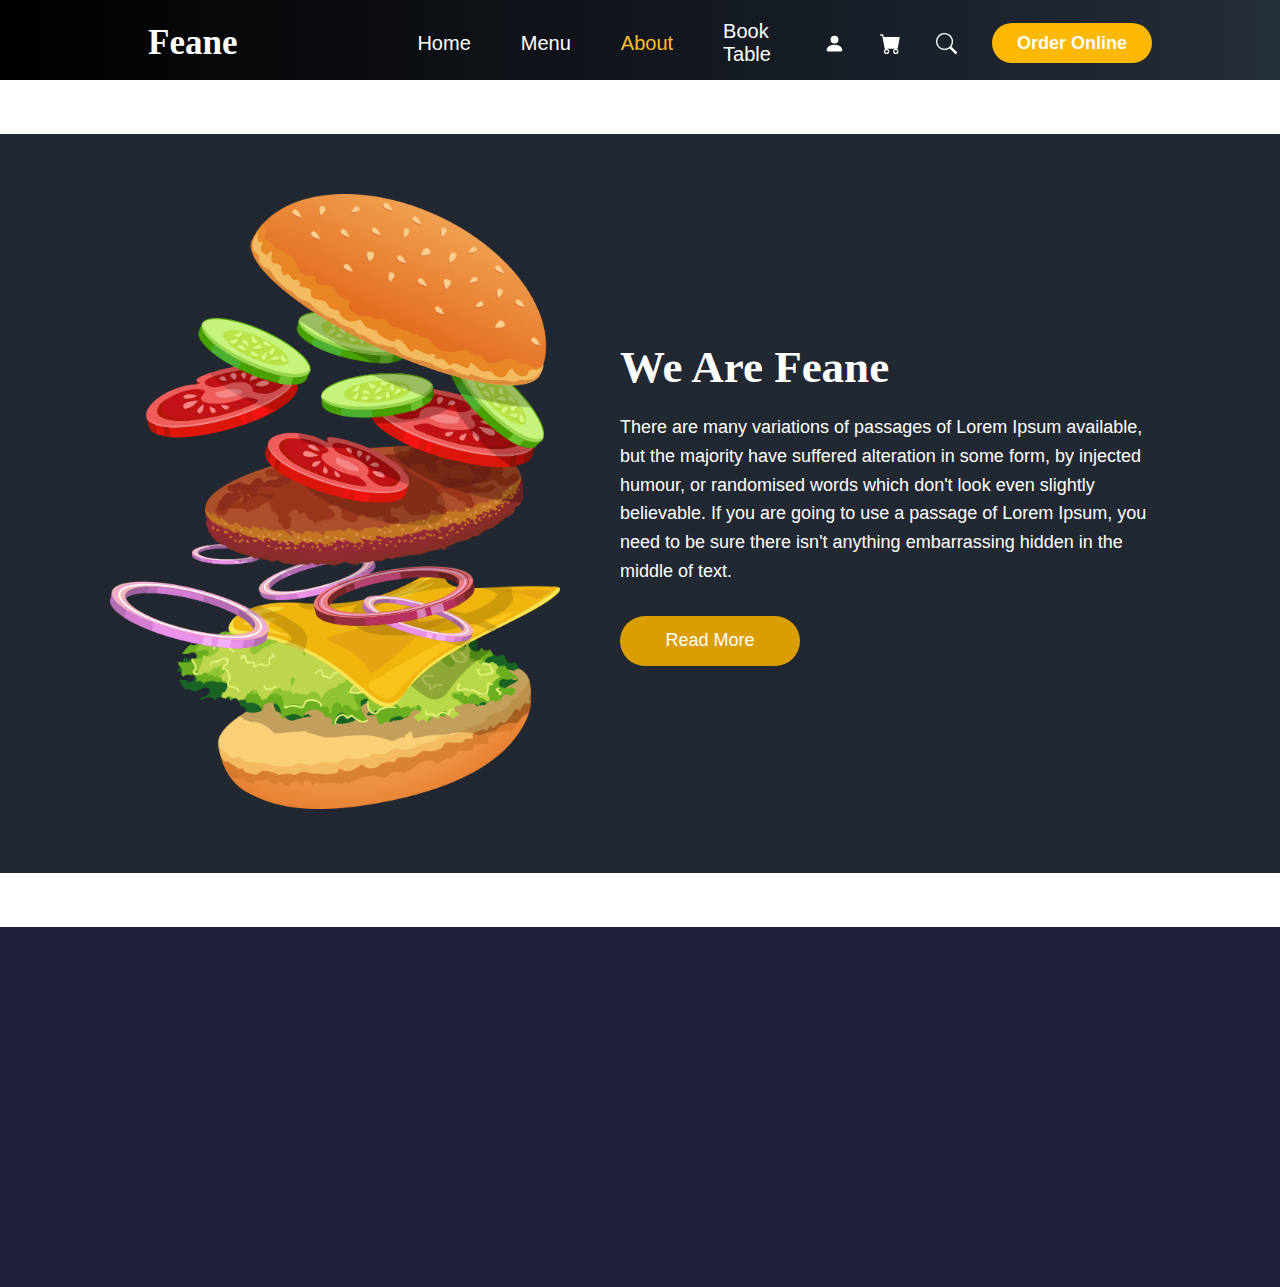
<file: About.html>
<!DOCTYPE html>
<html lang="en">
<head>
    <meta charset="UTF-8">
    <meta name="viewport" content="width=device-width, initial-scale=1.0">
    <title>About</title>
    <link rel="icon" href="Images Food/favicon.png">
    <link href="https://unpkg.com/aos@2.3.1/dist/aos.css" rel="stylesheet">
    
</head>
<style>
            * {
      margin: 0;
      padding: 0;
      box-sizing: border-box;
    }
    body {
      font-family: Arial, sans-serif;
    }

    /* Menu Bar */
    #menubar {
      width: 100%;
      background: linear-gradient(to  right, #000000, #242d3a);
      color: white;
      display: flex;
      justify-content: space-between;
      align-items: center;
      padding: 15px 30px;
      height: 80px;
    }

    /* ===== NAVBAR ===== */
    header {
      position: absolute;
      top: 0;
      left: 0;
      width: 100%;
      display: flex;
      justify-content: space-between;
      align-items: center;
      padding: 20px 10%;
      z-index: 1000;
    }
    header h2 {
      font-family: 'Vivaldi', cursive;
      font-size: 35px;
      color: white;
      margin-left: 20px;
    }
    nav {
      display: flex;
      gap: 50px;
      margin-left: 180px;
      align-items: center;
    }
    nav a {
      text-decoration: none;
      color: white;
      font-size: 20px;
      transition: 0.3s;
    }
    nav a:hover, nav a.active {
      color: #ffbe33;
    }

    .nav-icons {
      display: flex;
      gap: 35px;
      align-items: center;
    }
    .nav-icons button {
      height: 40px;
      width: 160px;
      background-color: #ffb804;
      border-radius: 50px;
      color: white;
      border: none;
      font-size: 18px;
      font-weight: bold;
      cursor: pointer;
    }
    .nav-icons svg {
      width: 21px;
      height: 21px;
      fill: white;
      cursor: pointer;
      transition: 0.3s;
    }
    .nav-icons svg:hover {
      fill: #ffbe33;
    }

    /* Hamburger Icon */
    .menu-toggle {
      display: none;
      cursor: pointer;
      z-index: 1100;
    }

    /* ===== RESPONSIVE ===== */
    @media (max-width: 768px) {
      nav {
        display: none;
        flex-direction: column;
        gap: 30px;
        background: rgba(0,0,0,0.97);
        position: fixed;
        top: 0;
        left: 0;
        width: 100%;
        height: 30vh;
        justify-content: center;
        align-items: center;
      }
      nav.active {
        display: flex;
      }
      nav a {
        font-size: 24px;
      }

      /* Move icons inside nav on mobile */
      .nav-icons {
        flex-direction: column;
        gap: 20px;
        margin-top: 20px;
      }

      .menu-toggle {
        display: block;
        margin-left: -400px;
      }
    }
    /* ===== RESPONSIVE ===== */
@media (max-width: 768px) {
  nav {
    display: none;
    flex-direction: column;
    gap: 20px;
    background: rgba(0,0,0,0.97);
    position: fixed;
    top: 0;
    left: 0;
    width: 70%;   /* side menu effect */
    height: 70vh;
    justify-content: flex-start;  /* align items at top */
    align-items: center;      /* align to left */
    padding: 80px 30px;           /* space for logo & items */
    margin-left: 80px;
  }
  nav.active {
    display: flex;
  }
  nav a {
    font-size: 22px;
  }

  /* Icons inside nav on mobile */
  .nav-icons {
    flex-direction: column;
    gap: 15px;
    margin-top: 20px;
    align-items: center; /* align icons left */
  }

  .menu-toggle {
    display: block;
    position: absolute;
    right: 40px;
    top: 25px;
  }
}


    
    /* We Are Feane CSS*/
    #aboutfeane {
      background-color: #222831;
      padding: 60px 8%;
      display: flex;
      align-items: center;
      justify-content: center;
      gap: 60px;
      flex-wrap: wrap;
    }

    #aboutfeane img {
      width: 450px;
      max-width: 100%;
      height: auto;
      border-radius: 10px;
    }

    .about-content {
      color: white;
      max-width: 550px;
    }

    .about-content h2 {
      font-family: 'Vivaldi', cursive;
      font-size: 45px;
      margin-bottom: 20px;
    }

    .about-content p {
      font-size: 18px;
      line-height: 1.6;
      margin-bottom: 30px;
    }

    .about-content button {
      height: 50px;
      width: 180px;
      background-color: #db9e02;
      border-radius: 50px;
      color: white;
      font-size: 18px;
      border: none;
      transition: background 0.3s ease;
    }

    .about-content button:hover {
      cursor: pointer;
      background-color: #a77700;
    }
        /* Footer main */
    #endpage {
      background: #1c1e3b;
      color: white;
      padding: 40px 20px;
      display: grid;
      grid-template-columns: repeat(auto-fit, minmax(250px, 1fr));
      gap: 30px;
      text-align: center;
      height: 360px;
    }

    /* Headings */
    #endpage h4 {
      font-size: 35px;
      margin-bottom: 15px;
      font-family: 'Vivaldi', cursive;
    }

    /* Contact links */
    #endpage a {
      text-decoration: none;
      color: white;
      display: flex;
      align-items: center;
      gap: 8px;
      justify-content: center;
      font-size: 15px;
      margin-bottom: 10px;
      transition: 0.3s;
    }

    #endpage a:hover {
      color: #ffcc00;
    }

    /* Footer text */
    #endtext {
      max-width: 350px;
      margin: auto;
      line-height: 1.6;
      font-size: 18px;
      color: #ccc;
    }

    /* Social icons */
    #iconsend {
      display: flex;
      gap: 12px;
      justify-content: center;
      margin-top: 20px;
    }

    #endcir {
      height: 35px;
      width: 35px;
      border-radius: 50%;
      background-color: #f1f1f1;
      display: flex;
      align-items: center;
      justify-content: center;
      transition: 0.3s ease;
      cursor: pointer;
    }

    #endcir svg {
      width: 20px;
      height: 20px;
      fill: #1c1e3b;
      transition: 0.3s ease;
      margin-top: 4px;
    }



    #endcir:hover svg {
      fill: #1c1e3b;
    }
    #endcir:hover svg {
  fill: #ffbe33; /* icon color change */
}


    /* Opening Hours */
    #timing {
      font-size: 15px;
      line-height: 1.6;
      color: #ccc;
    }
 @media (max-width: 768px) {
  nav {
    position: fixed;
    top: 0;
    right: -100%;            /* completely hidden off-screen */
    width: 70%;              /* side menu width */
    height: 60vh;           /* full height */
    background: rgba(0,0,0,0.97);
    flex-direction: column;
    padding: 80px 30px;
    gap: 25px;
    transition: right 0.4s ease-in-out;  /* smooth slide */
    z-index: 1000;
    margin-left: 150px;
  }

  nav.active {
    right: 0;                /* slide into screen */
  }

  nav a {
    font-size: 22px;
  }

  .nav-icons {
    flex-direction: column;
    gap: 20px;
    margin-top: 30px;
    align-items: center;
  }

  .menu-toggle {
    display: block;
    position: absolute;
    right: 20px;
    top: 25px;
    z-index: 1101;
    cursor: pointer;
  }
}
/* login form */
/* ===== Modal Background ===== */
.modal {
  display: none; /* hidden by default */
  position: fixed;
  z-index: 2000;
  left: 0; top: 0;
  width: 100%; height: 100%;
  background: rgba(0,0,0,0.7);
  justify-content: center;
  align-items: center;
}

/* ===== Modal Box ===== */
.modal-content {
  background: url(Imagess/hero-bg.jpg) no-repeat center/cover; /* background image */
  padding: 30px;
  border-radius: 12px;
  width: 350px;
      color: #fff;
  text-align: center;
  position: relative;
  box-shadow: 0px 5px 20px rgba(0,0,0,0.6);
}

.modal-content h2 {
  margin-bottom: 20px;
  font-family: 'Vivaldi', cursive;
  font-size: 28px;
}

/* Close button */
.closeBtn {
  position: absolute;
  right: 15px;
  top: 10px;
  font-size: 28px;
  cursor: pointer;
  color: white;
}

.modal-content input {
  width: 90%;
  padding: 12px;
  margin: 10px 0;
  border-radius: 6px;
  border: none;
  outline: none;
  background: rgba(255, 255, 255, 0.15);
  color: white;

}

.modal-content button {
  width: 40%;
  padding: 10px;
  background: #ffb804;
  color: #fff;
  border: none;
  border-radius: 50px;
  font-size: 18px;
  cursor: pointer;
  margin-top: 15px;
  transition: 0.3s;
}

.modal-content button:hover {
  background: #e09c02;
}

</style>
<body>
  <div id="menubar"><br>
  <!-- ===== HEADER ===== -->
  <section id="Home">
    <header>
      <h2>Feane</h2>

      <!-- Hamburger Menu -->
      <div class="menu-toggle" onclick="toggleMenu()">
        <!-- Hamburger -->
        <svg id="hamburger" xmlns="http://www.w3.org/2000/svg" width="32" height="32" fill="white" viewBox="0 0 16 16">
          <path fill-rule="evenodd" d="M1.5 12.5a.5.5 0 0 1 .5-.5h12a.5.5 
          0 1 0 0 1h-12a.5.5 0 0 1-.5-.5zm0-4a.5.5 
          0 0 1 .5-.5h12a.5.5 0 0 1 0 1h-12a.5.5 
          0 0 1-.5-.5zm0-4a.5.5 0 0 1 
          .5-.5h12a.5.5 0 0 1 0 1h-12a.5.5 0 0 
          1-.5-.5z"/>
        </svg>

        <!-- Close (X) -->
        <svg id="close" xmlns="http://www.w3.org/2000/svg" width="32" height="32" fill="white" viewBox="0 0 16 16" style="display:none;">
          <path d="M4.646 4.646a.5.5 0 0 1 .708 0L8 7.293l2.646-2.647a.5.5 
          0 0 1 .708.708L8.707 8l2.647 2.646a.5.5 
          0 0 1-.708.708L8 8.707l-2.646 
          2.647a.5.5 0 0 1-.708-.708L7.293 
          8 4.646 5.354a.5.5 0 0 1 0-.708z"/>
        </svg>
      </div>

      <nav>
        <a href="Index.html">Home</a>
        <a href="Menu.html" target="_blank">Menu</a>
        <a class="active" href="About.html">About</a>
        <a href="BookTable.html">Book Table</a>

        <!-- Icons inside nav for mobile -->
        <div class="nav-icons">
          <!-- user -->
         <svg id="loginIcon" xmlns="http://www.w3.org/2000/svg" fill="currentColor" viewBox="0 0 16 16" style="cursor:pointer">
  <path d="M3 14s-1 0-1-1 1-4 6-4 6 3 6 4-1 1-1 1zm5-6a3 3 
  0 1 0 0-6 3 3 0 0 0 0 6"/>
</svg>
<div id="loginModal" class="modal">
  <div class="modal-content">
    <span class="closeBtn">&times;</span>
    <h2>Login</h2>
   <form action="save_user.php" method="post">
  <input type="text" name="username" placeholder="Username" required>
  <input type="password" name="password" placeholder="Password" required>
  <button type="submit">Login</button>
</form>
  </div>
</div>
          <!-- cart -->
          <svg xmlns="http://www.w3.org/2000/svg" fill="currentColor" viewBox="0 0 16 16">
            <path d="M0 1.5A.5.5 0 0 1 .5 1H2a.5.5 
            0 0 1 .485.379L2.89 3H14.5a.5.5 
            0 0 1 .491.592l-1.5 8A.5.5 
            0 0 1 13 12H4a.5.5 0 0 
            1-.491-.408L2.01 3.607 1.61 2H.5a.5.5 
            0 0 1-.5-.5M5 12a2 2 0 1 
            0 0 4 2 2 0 0 0 0-4m7 
            0a2 2 0 1 0 0 4 2 2 0 
            0 0 0-4m-7 1a1 1 0 1 
            1 0 2 1 1 0 0 1 0-2m7 
            0a1 1 0 1 1 0 2 1 1 0 
            0 1 0-2"/>
          </svg>
          <!-- search -->
          <svg xmlns="http://www.w3.org/2000/svg" fill="currentColor" viewBox="0 0 16 16">
            <path d="M11.742 10.344a6.5 6.5 
            0 1 0-1.397 1.398h-.001q.044.06.098.115l3.85 
            3.85a1 1 0 0 0 1.415-1.414l-3.85-3.85a1 
            1 0 0 0-.115-.1zM12 6.5a5.5 
            5.5 0 1 1-11 0 5.5 5.5 
            0 0 1 11 0"/>
          </svg>
          <a href=""><button>Order Online</button></a>
        </div>
      </nav>
    </header>
  </section>
    </div> <!-- Menubar end -->

  <br><br><br>   
  <section id="aboutfeane">
<div data-aos="zoom-out-left">
    <img src="Images Food/about-img.png" alt="About Feane"></div>
    <div class="about-content">
      <h2>We Are Feane</h2>
      <p>
        There are many variations of passages of Lorem Ipsum available,
        but the majority have suffered alteration in some form, by injected
        humour, or randomised words which don't look even slightly believable.
        If you are going to use a passage of Lorem Ipsum, you need to be sure
        there isn't anything embarrassing hidden in the middle of text.
      </p>
      <button>Read More</button>
    </div>
  </section>


<br><br><br>
  <div id="endpage">

    <!-- Contact Section -->
    <div data-aos="fade-right">
    <div class="footer-box">
      <h4>Contact Us</h4>
      <a href="https://maps.app.goo.gl/m4p9VvrUQW9PL5z59">
              <i class="bi bi-geo-alt-fill">
      <svg xmlns="http://www.w3.org/2000/svg" width="16" height="16" fill="white" class="bi bi-geo-alt-fill" viewBox="0 0 16 16">
     <path d="M8 16s6-5.686 6-10A6 6 0 0 0 2 6c0 4.314 6 10 6 10m0-7a3 3 0 1 1 0-6 3 3 0 0 1 0 6"/>
      </svg></i>
 Location</a>
      <a href="tel:+011234567890">       <i class="bi bi-telephone-fill">
      <svg xmlns="http://www.w3.org/2000/svg" width="16" height="16" fill="white" class="bi bi-telephone-fill" viewBox="0 0 16 16">
      <path fill-rule="evenodd" d="M1.885.511a1.745 1.745 0 0 1 2.61.163L6.29 2.98c.329.423.445.974.315 1.494l-.547 2.19a.68.68 0 0 0 .178.643l2.457 2.457a.68.68 0 0 0 .644.178l2.189-.547a1.75 1.75 0 0 1 1.494.315l2.306 1.794c.829.645.905 1.87.163 2.611l-1.034 1.034c-.74.74-1.846 1.065-2.877.702a18.6 18.6 0 0 1-7.01-4.42 18.6 18.6 0 0 1-4.42-7.009c-.362-1.03-.037-2.137.703-2.877z"/>
      </svg></i>
 Call +01 1234567890</a>
      <a href="mailto:demo@gmail.com">✉️ demo@gmail.com</a>
    </div>
    </div>

    <!-- About + Social -->
    <div data-aos="zoom-in">
    <div class="footer-box">
      <h4>Feane</h4>
      <div id="endtext">
        Necessary, making this the first true generator on the Internet. 
        It uses a dictionary of over 200 Latin words, combined with a handful of model sentences.
      </div>
      <div id="iconsend">
        <!-- Facebook -->
        <div id="endcir">
  <i class="bi bi-facebook">
  <svg xmlns="http://www.w3.org/2000/svg" width="21" height="21" fill="#1c1e3b" class="bi bi-facebook" viewBox="0 0 16 16">
  <path d="M16 8.049c0-4.446-3.582-8.05-8-8.05C3.58 0-.002 3.603-.002 8.05c0 4.017 2.926 7.347 6.75 7.951v-5.625h-2.03V8.05H6.75V6.275c0-2.017 1.195-3.131 3.022-3.131.876 0 1.791.157 1.791.157v1.98h-1.009c-.993 0-1.303.621-1.303 1.258v1.51h2.218l-.354 2.326H9.25V16c3.824-.604 6.75-3.934 6.75-7.951"/>
</svg></i>
        </div>
        <!-- Twitter -->
        <div id="endcir">
          <svg xmlns="http://www.w3.org/2000/svg" viewBox="0 0 512 512"><path d="M459.4 151.7c.3 4.5 .3 9 .3 13.6 0 138.7-105.6 298.5-298.5 298.5-59.5 0-114.7-17.2-161.1-47.1 8.4 1 16.8 1.6 25.6 1.6 49.4 0 94.8-16.8 130.8-45.5-46.3-1-85.4-31.4-98.7-73.5 6.4 1 12.8 1.6 19.5 1.6 9.1 0 18.1-1.2 26.6-3.5-48.2-9.7-84.6-52.2-84.6-103v-1.3c14.3 7.9 30.9 12.8 48.5 13.4-28.8-19.2-47.5-52-47.5-89.2 0-19.5 5.2-37.6 14.6-53.1 53.4 65.5 133.3 108.4 223.1 112.9-1.9-7.8-2.9-15.9-2.9-24 0-58.7 47.5-106.3 106.3-106.3 30.6 0 58.3 12.8 77.6 33.2 24.3-4.8 47.5-13.6 68.2-25.6-8.1 25.3-25.3 46.5-47.5 59.8 21.6-2.3 42.1-8.1 61.3-16.2-14.3 21.4-32.1 40.5-52.6 55.5z"/></svg>
        </div>
        <!-- Instagram -->
        <div id="endcir">
  <i class="bi bi-instagram">
  <svg xmlns="http://www.w3.org/2000/svg" width="21" height="21" fill="#1c1e3b" class="bi bi-instagram" viewBox="0 0 16 16">
  <path d="M8 0C5.829 0 5.556.01 4.703.048 3.85.088 3.269.222 2.76.42a3.9 3.9 0 0 0-1.417.923A3.9 3.9 0 0 0 .42 2.76C.222 3.268.087 3.85.048 4.7.01 5.555 0 5.827 0 8.001c0 2.172.01 2.444.048 3.297.04.852.174 1.433.372 1.942.205.526.478.972.923 1.417.444.445.89.719 1.416.923.51.198 1.09.333 1.942.372C5.555 15.99 5.827 16 8 16s2.444-.01 3.298-.048c.851-.04 1.434-.174 1.943-.372a3.9 3.9 0 0 0 1.416-.923c.445-.445.718-.891.923-1.417.197-.509.332-1.09.372-1.942C15.99 10.445 16 10.173 16 8s-.01-2.445-.048-3.299c-.04-.851-.175-1.433-.372-1.941a3.9 3.9 0 0 0-.923-1.417A3.9 3.9 0 0 0 13.24.42c-.51-.198-1.092-.333-1.943-.372C10.443.01 10.172 0 7.998 0zm-.717 1.442h.718c2.136 0 2.389.007 3.232.046.78.035 1.204.166 1.486.275.373.145.64.319.92.599s.453.546.598.92c.11.281.24.705.275 1.485.039.843.047 1.096.047 3.231s-.008 2.389-.047 3.232c-.035.78-.166 1.203-.275 1.485a2.5 2.5 0 0 1-.599.919c-.28.28-.546.453-.92.598-.28.11-.704.24-1.485.276-.843.038-1.096.047-3.232.047s-2.39-.009-3.233-.047c-.78-.036-1.203-.166-1.485-.276a2.5 2.5 0 0 1-.92-.598 2.5 2.5 0 0 1-.6-.92c-.109-.281-.24-.705-.275-1.485-.038-.843-.046-1.096-.046-3.233s.008-2.388.046-3.231c.036-.78.166-1.204.276-1.486.145-.373.319-.64.599-.92s.546-.453.92-.598c.282-.11.705-.24 1.485-.276.738-.034 1.024-.044 2.515-.045zm4.988 1.328a.96.96 0 1 0 0 1.92.96.96 0 0 0 0-1.92m-4.27 1.122a4.109 4.109 0 1 0 0 8.217 4.109 4.109 0 0 0 0-8.217m0 1.441a2.667 2.667 0 1 1 0 5.334 2.667 2.667 0 0 1 0-5.334"/>
</svg></i>
        </div>
        <!-- LinkedIn -->
        <div id="endcir">
  <i class="bi bi-linkedin">
  <svg xmlns="http://www.w3.org/2000/svg" width="21" height="21" fill="#1c1e3b" class="bi bi-linkedin" viewBox="0 0 16 16">
  <path d="M0 1.146C0 .513.526 0 1.175 0h13.65C15.474 0 16 .513 16 1.146v13.708c0 .633-.526 1.146-1.175 1.146H1.175C.526 16 0 15.487 0 14.854zm4.943 12.248V6.169H2.542v7.225zm-1.2-8.212c.837 0 1.358-.554 1.358-1.248-.015-.709-.52-1.248-1.342-1.248S2.4 3.226 2.4 3.934c0 .694.521 1.248 1.327 1.248zm4.908 8.212V9.359c0-.216.016-.432.08-.586.173-.431.568-.878 1.232-.878.869 0 1.216.662 1.216 1.634v3.865h2.401V9.25c0-2.22-1.184-3.252-2.764-3.252-1.274 0-1.845.7-2.165 1.193v.025h-.016l.016-.025V6.169h-2.4c.03.678 0 7.225 0 7.225z"/>
</svg></i>
        </div>
                <div id="endcir">
  <i class="bi bi-pinterest">
  <svg xmlns="http://www.w3.org/2000/svg" width="21" height="21" fill="#1c1e3b" class="bi bi-pinterest" viewBox="0 0 16 16">
  <path d="M8 0a8 8 0 0 0-2.915 15.452c-.07-.633-.134-1.606.027-2.297.146-.625.938-3.977.938-3.977s-.239-.479-.239-1.187c0-1.113.645-1.943 1.448-1.943.682 0 1.012.512 1.012 1.127 0 .686-.437 1.712-.663 2.663-.188.796.4 1.446 1.185 1.446 1.422 0 2.515-1.5 2.515-3.664 0-1.915-1.377-3.254-3.342-3.254-2.276 0-3.612 1.707-3.612 3.471 0 .688.265 1.425.595 1.826a.24.24 0 0 1 .056.23c-.061.252-.196.796-.222.907-.035.146-.116.177-.268.107-1-.465-1.624-1.926-1.624-3.1 0-2.523 1.834-4.84 5.286-4.84 2.775 0 4.932 1.977 4.932 4.62 0 2.757-1.739 4.976-4.151 4.976-.811 0-1.573-.421-1.834-.919l-.498 1.902c-.181.695-.669 1.566-.995 2.097A8 8 0 1 0 8 0"/>
</svg></i>
        </div>

      </div>
    </div>
    </div>

    <!-- Opening Hours -->
    <div data-aos="fade-left">

    <div class="footer-box">
      <h4>Opening Hours</h4>
      <div id="timing">
        EveryDay<br>
        10.00 Am – 10.00 Pm
      </div>
    </div>

  </div>
</div>

<script src="https://unpkg.com/aos@2.3.1/dist/aos.js"></script>
<script>
  AOS.init();
</script>
  

      <script>
    function toggleMenu() {
      const nav = document.querySelector('nav');
      const hamburger = document.getElementById('hamburger');
      const closeBtn = document.getElementById('close');

      nav.classList.toggle('active');

      if (nav.classList.contains('active')) {
        hamburger.style.display = "none";
        closeBtn.style.display = "block";
      } else {
        hamburger.style.display = "block";
        closeBtn.style.display = "none";
      }
    }
  </script>

  </style>


  <!-- login form -->
<script>
// Get elements
const loginIcon = document.getElementById("loginIcon");
const loginModal = document.getElementById("loginModal");
const closeBtn = document.querySelector(".closeBtn");

// Show modal when user icon clicked
loginIcon.addEventListener("click", () => {
  loginModal.style.display = "flex";
});

// Close modal on (X)
closeBtn.addEventListener("click", () => {
  loginModal.style.display = "none";
});

// Close modal if clicked outside
window.addEventListener("click", (e) => {
  if (e.target === loginModal) {
    loginModal.style.display = "none";
  }
});
</script>

</body>
</html>
</file>
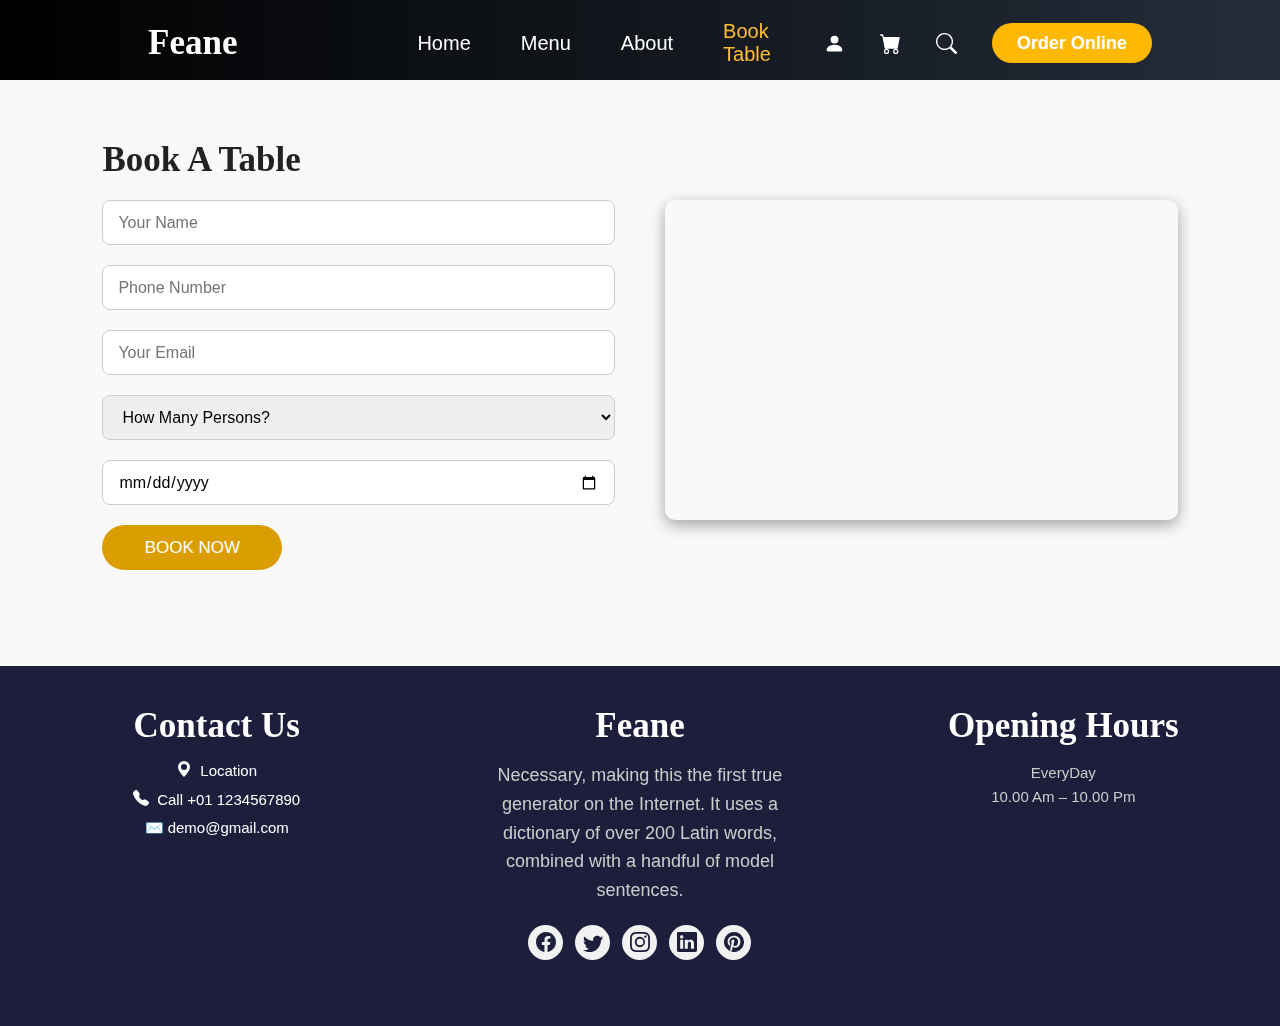
<file: BookTable.html>
<!DOCTYPE html>
<html lang="en">
<head>
    <meta charset="UTF-8">
    <meta name="viewport" content="width=device-width, initial-scale=1.0">
    <title>BookTable</title>
    <link rel="icon" href="Images Food/favicon.png">
    <link href="https://unpkg.com/aos@2.3.1/dist/aos.css" rel="stylesheet">

</head>
<style>
            * {
      margin: 0;
      padding: 0;
      box-sizing: border-box;
    }
    body {
      font-family: Arial, sans-serif;
    }

    /* Menu Bar */
    #menubar {
      width: 100%;
      background: linear-gradient(to  right, #000000, #242d3a);
      color: white;
      display: flex;
      justify-content: space-between;
      align-items: center;
      padding: 15px 30px;
      height: 80px;
    }

    /* ===== NAVBAR ===== */
    header {
      position: absolute;
      top: 0;
      left: 0;
      width: 100%;
      display: flex;
      justify-content: space-between;
      align-items: center;
      padding: 20px 10%;
      z-index: 1000;
    }
    header h2 {
      font-family: 'Vivaldi', cursive;
      font-size: 35px;
      color: white;
      margin-left: 20px;
    }
    nav {
      display: flex;
      gap: 50px;
      margin-left: 180px;
      align-items: center;
    }
    nav a {
      text-decoration: none;
      color: white;
      font-size: 20px;
      transition: 0.3s;
    }
    nav a:hover, nav a.active {
      color: #ffbe33;
    }

    .nav-icons {
      display: flex;
      gap: 35px;
      align-items: center;
    }
    .nav-icons button {
      height: 40px;
      width: 160px;
      background-color: #ffb804;
      border-radius: 50px;
      color: white;
      border: none;
      font-size: 18px;
      font-weight: bold;
      cursor: pointer;
    }
    .nav-icons svg {
      width: 21px;
      height: 21px;
      fill: white;
      cursor: pointer;
      transition: 0.3s;
    }
    .nav-icons svg:hover {
      fill: #ffbe33;
    }

    /* Hamburger Icon */
    .menu-toggle {
      display: none;
      cursor: pointer;
      z-index: 1100;
    }

    /* ===== RESPONSIVE ===== */
    @media (max-width: 768px) {
      nav {
        display: none;
        flex-direction: column;
        gap: 30px;
        background: rgba(0,0,0,0.97);
        position: fixed;
        top: 0;
        left: 0;
        width: 80%;
        height: 30vh;
        justify-content: center;
        align-items: center;
      }
      nav.active {
        display: flex;
      }
      nav a {
        font-size: 24px;
      }

      /* Move icons inside nav on mobile */
      .nav-icons {
        flex-direction: column;
        gap: 20px;
        margin-top: 20px;
      }

      .menu-toggle {
        display: block;
        margin-left: -400px;
      }
    }
    /* ===== RESPONSIVE ===== */
@media (max-width: 768px) {
  nav {
    display: none;
    flex-direction: column;
    gap: 20px;
    background: rgba(0,0,0,0.97);
    position: fixed;
    top: 0;
    left: 0;
    width: 70%;   /* side menu effect */
    height: 70vh;
    justify-content: flex-start;  /* align items at top */
    align-items: center;      /* align to left */
    padding: 80px 30px;           /* space for logo & items */
    margin-left: 80px;
  }
  nav.active {
    display: flex;
  }
  nav a {
    font-size: 22px;
  }

  /* Icons inside nav on mobile */
  .nav-icons {
    flex-direction: column;
    gap: 15px;
    margin-top: 20px;
    align-items: center; /* align icons left */
  }

  .menu-toggle {
    display: block;
    position: absolute;
    right: 40px;
    top: 25px;
  }
}

     #Menu h2 {
      font-family: 'Vivaldi', cursive;
      font-size: 40px;
      color: black;
      text-align: center;
      margin: 20px 0;
    }
    /* Book Table CSS */
        * {
      margin: 0;
      padding: 0;
      box-sizing: border-box;
      font-family: Arial, sans-serif;
    }

    body {
      background: #f9f9f9;
    }

    #booktable {
      display: flex;
      justify-content: center;
      align-items: flex-start;
      gap: 50px;
      padding: 60px 8%;
      flex-wrap: wrap; /* stack on small screens */
    }

    /* Left Form */
    .book-form {
      flex: 1 1 400px;
    }

    .book-form h2 {
      font-family: 'Vivaldi', cursive;
      font-size: 35px;
      margin-bottom: 20px;
      color: #222;
    }

    .book-form input,
    .book-form select {
      height: 45px;
      width: 100%;
      border-radius: 8px;
      padding: 5px 15px;
      font-size: 16px;
      color: black;
      border: solid thin #ccc;
      margin-bottom: 20px;
    }

    .book-form button {
      height: 45px;
      width: 180px;
      background-color: #db9e02;
      border-radius: 50px;
      border: none;
      font-size: 17px;
      color: white;
      transition: 0.3s ease;
    }

    .book-form button:hover {
      cursor: pointer;
      background-color: #a77700;
    }

    /* Right Map */
    .book-map {
      flex: 1 1 400px;
    }

    .book-map iframe {
      width: 100%;
      height: 320px;
      border-radius: 10px;
      border: none;
      margin-top: 60px;
      box-shadow: rgba(0, 0, 0, 0.35) 0px 5px 15px;
    }
            /* Footer main */
    #endpage {
      background: #1c1e3b;
      color: white;
      padding: 40px 20px;
      display: grid;
      grid-template-columns: repeat(auto-fit, minmax(250px, 1fr));
      gap: 30px;
      text-align: center;
      height: 360px;
    }

    /* Headings */
    #endpage h4 {
      font-size: 35px;
      margin-bottom: 15px;
      font-family: 'Vivaldi', cursive;
    }

    /* Contact links */
    #endpage a {
      text-decoration: none;
      color: white;
      display: flex;
      align-items: center;
      gap: 8px;
      justify-content: center;
      font-size: 15px;
      margin-bottom: 10px;
      transition: 0.3s;
    }

    #endpage a:hover {
      color: #ffcc00;
    }

    /* Footer text */
    #endtext {
      max-width: 350px;
      margin: auto;
      line-height: 1.6;
      font-size: 18px;
      color: #ccc;
    }

    /* Social icons */
    #iconsend {
      display: flex;
      gap: 12px;
      justify-content: center;
      margin-top: 20px;
    }

    #endcir {
      height: 35px;
      width: 35px;
      border-radius: 50%;
      background-color: #f1f1f1;
      display: flex;
      align-items: center;
      justify-content: center;
      transition: 0.3s ease;
      cursor: pointer;
    }

    #endcir svg {
      width: 20px;
      height: 20px;
      fill: #1c1e3b;
      transition: 0.3s ease;
      margin-top: 4px;
    }

   
    #endcir:hover svg {
      fill: #1c1e3b;
    }
    #endcir:hover svg {
  fill: #ffbe33; /* icon color change */
}


    /* Opening Hours */
    #timing {
      font-size: 15px;
      line-height: 1.6;
      color: #ccc;
    }
        /* Contact us Feane CSS */
        /* Mobile view */
    @media (max-width: 768px) {
      #endpage {
        text-align: center;
        grid-template-columns: 1fr;
        height: 620px;
        margin-top: 150px;
      }
      #endpage a {
        justify-content: center;
      }
      #endpage h4{
        margin-top: -10px;
      }
      #endtext {
        margin-top: -10px;
      }
      #iconsend {
        flex-wrap: wrap;
      }
    }
/* Book A Table CSS*/
    /* Tablet */
    @media (max-width: 992px) {
      #booktable {
        flex-direction: column;
        text-align: center;
        gap: 40px;
      }
          #endpage{
        height: 620px;
      }

      .book-form button {
        margin-top: 10px;
      }
    }
    /* Mobile */
    @media (max-width: 576px) {
      .book-form h2 {
        font-size: 28px;
      }
      .book-form input,
      .book-form select {
        font-size: 15px;
        height: 42px;
      }
      .book-form button {
        width: 160px;
        font-size: 15px;
      }
      .book-map iframe {
        height: 300px;
          width: 350px;
      }
    }
    /* login form */
/* ===== Modal Background ===== */
.modal {
  display: none; /* hidden by default */
  position: fixed;
  z-index: 2000;
  left: 0; top: 0;
  width: 100%; height: 100%;
  background: rgba(0,0,0,0.7);
  justify-content: center;
  align-items: center;
}

/* ===== Modal Box ===== */
.modal-content {
  background: url(Imagess/hero-bg.jpg) no-repeat center/cover; /* background image */
  padding: 30px;
  border-radius: 12px;
  width: 350px;
      color: #fff;
  text-align: center;
  position: relative;
  box-shadow: 0px 5px 20px rgba(0,0,0,0.6);
}

.modal-content h2 {
  margin-bottom: 20px;
  font-family: 'Vivaldi', cursive;
  font-size: 28px;
}

/* Close button */
.closeBtn {
  position: absolute;
  right: 15px;
  top: 10px;
  font-size: 28px;
  cursor: pointer;
  color: white;
}

.modal-content input {
  width: 90%;
  padding: 12px;
  margin: 10px 0;
  border-radius: 6px;
  border: none;
  outline: none;
  background: rgba(255, 255, 255, 0.15);
  color: white;

}

.modal-content button {
  width: 40%;
  padding: 10px;
  background: #ffb804;
  color: #fff;
  border: none;
  border-radius: 50px;
  font-size: 18px;
  cursor: pointer;
  margin-top: 15px;
  transition: 0.3s;
}

.modal-content button:hover {
  background: #e09c02;
}



</style>
<body>
  <div id="menubar"><br>
  <!-- ===== HEADER ===== -->
  <section id="Home">
    <header>
      <h2>Feane</h2>

      <!-- Hamburger Menu -->
      <div class="menu-toggle" onclick="toggleMenu()">
        <!-- Hamburger -->
        <svg id="hamburger" xmlns="http://www.w3.org/2000/svg" width="32" height="32" fill="white" viewBox="0 0 16 16">
          <path fill-rule="evenodd" d="M1.5 12.5a.5.5 0 0 1 .5-.5h12a.5.5 
          0 1 0 0 1h-12a.5.5 0 0 1-.5-.5zm0-4a.5.5 
          0 0 1 .5-.5h12a.5.5 0 0 1 0 1h-12a.5.5 
          0 0 1-.5-.5zm0-4a.5.5 0 0 1 
          .5-.5h12a.5.5 0 0 1 0 1h-12a.5.5 0 0 
          1-.5-.5z"/>
        </svg>

        <!-- Close (X) -->
        <svg id="close" xmlns="http://www.w3.org/2000/svg" width="32" height="32" fill="white" viewBox="0 0 16 16" style="display:none;">
          <path d="M4.646 4.646a.5.5 0 0 1 .708 0L8 7.293l2.646-2.647a.5.5 
          0 0 1 .708.708L8.707 8l2.647 2.646a.5.5 
          0 0 1-.708.708L8 8.707l-2.646 
          2.647a.5.5 0 0 1-.708-.708L7.293 
          8 4.646 5.354a.5.5 0 0 1 0-.708z"/>
        </svg>
      </div>

      <nav>
        <a href="Index.html">Home</a>
        <a href="Menu.html" target="_blank">Menu</a>
        <a  href="About.html">About</a>
        <a class="active" href="BookTable.html">Book Table</a>

        <!-- Icons inside nav for mobile -->
        <div class="nav-icons">
          <!-- user -->
         <svg id="loginIcon" xmlns="http://www.w3.org/2000/svg" fill="currentColor" viewBox="0 0 16 16" style="cursor:pointer">
  <path d="M3 14s-1 0-1-1 1-4 6-4 6 3 6 4-1 1-1 1zm5-6a3 3 
  0 1 0 0-6 3 3 0 0 0 0 6"/>
</svg>
<div id="loginModal" class="modal">
  <div class="modal-content">
    <span class="closeBtn">&times;</span>
    <h2>Login</h2>
   <form action="save_user.php" method="post">
  <input type="text" name="username" placeholder="Username" required>
  <input type="password" name="password" placeholder="Password" required>
  <button type="submit">Login</button>
</form>
  </div>
</div>
          <!-- cart -->
          <svg xmlns="http://www.w3.org/2000/svg" fill="currentColor" viewBox="0 0 16 16">
            <path d="M0 1.5A.5.5 0 0 1 .5 1H2a.5.5 
            0 0 1 .485.379L2.89 3H14.5a.5.5 
            0 0 1 .491.592l-1.5 8A.5.5 
            0 0 1 13 12H4a.5.5 0 0 
            1-.491-.408L2.01 3.607 1.61 2H.5a.5.5 
            0 0 1-.5-.5M5 12a2 2 0 1 
            0 0 4 2 2 0 0 0 0-4m7 
            0a2 2 0 1 0 0 4 2 2 0 
            0 0 0-4m-7 1a1 1 0 1 
            1 0 2 1 1 0 0 1 0-2m7 
            0a1 1 0 1 1 0 2 1 1 0 
            0 1 0-2"/>
          </svg>
          <!-- search -->
          <svg xmlns="http://www.w3.org/2000/svg" fill="currentColor" viewBox="0 0 16 16">
            <path d="M11.742 10.344a6.5 6.5 
            0 1 0-1.397 1.398h-.001q.044.06.098.115l3.85 
            3.85a1 1 0 0 0 1.415-1.414l-3.85-3.85a1 
            1 0 0 0-.115-.1zM12 6.5a5.5 
            5.5 0 1 1-11 0 5.5 5.5 
            0 0 1 11 0"/>
          </svg>
          <a href=""><button>Order Online</button></a>
        </div>
      </nav>
    </header>
  </section>
    </div> <!-- Menubar end -->

    <!-- Book A TAble -->
     <div data-aos="zoom-in-left">
 <section id="Booktable">
  <section id="booktable">
    <!-- Form -->
     
<div class="book-form">
  <h2>Book A Table</h2>
  <form action="book_table.php" method="post">
  <input type="text" name="name" placeholder="Your Name" required>
  <input type="text" name="phone" placeholder="Phone Number" required>
  <input type="email" name="email" placeholder="Your Email" required>
  
  <select name="persons" required>
    <option value="">How Many Persons?</option>
    <option value="1">1</option>
    <option value="2">2</option>
    <option value="3">3</option>
    <option value="4">4</option>
    <option value="5">5</option>
  </select>
  
  <input type="date" name="date" required>
  
  <button type="submit">BOOK NOW</button>
</form>

</div>

    <!-- Map -->
    <div class="book-map">
      <iframe src="https://www.google.com/maps/embed?pb=!1m14!1m8!1m3!1d3024.2269128508196!2d-74.00642300000001!3d40.713021!3m2!1i1024!2i768!4f13.1!3m3!1m2!1s0x89c25a18a8f1e8a7%3A0x354a2435f5095fd1!2sCity%20Hall!5e0!3m2!1sen!2sus!4v1755741777609!5m2!1sen!2sus" allowfullscreen="" loading="lazy" referrerpolicy="no-referrer-when-downgrade"></iframe>
    </div>
  </section>
  </section>
  </div>
  <br><br>


  <div id="endpage">

    <!-- Contact Section -->
    <div data-aos="fade-right">

    <div class="footer-box">
      <h4>Contact Us</h4>
      <a href="https://maps.app.goo.gl/m4p9VvrUQW9PL5z59">
              <i class="bi bi-geo-alt-fill">
      <svg xmlns="http://www.w3.org/2000/svg" width="16" height="16" fill="white" class="bi bi-geo-alt-fill" viewBox="0 0 16 16">
     <path d="M8 16s6-5.686 6-10A6 6 0 0 0 2 6c0 4.314 6 10 6 10m0-7a3 3 0 1 1 0-6 3 3 0 0 1 0 6"/>
      </svg></i>
 Location</a>
      <a href="tel:+011234567890">       <i class="bi bi-telephone-fill">
      <svg xmlns="http://www.w3.org/2000/svg" width="16" height="16" fill="white" class="bi bi-telephone-fill" viewBox="0 0 16 16">
      <path fill-rule="evenodd" d="M1.885.511a1.745 1.745 0 0 1 2.61.163L6.29 2.98c.329.423.445.974.315 1.494l-.547 2.19a.68.68 0 0 0 .178.643l2.457 2.457a.68.68 0 0 0 .644.178l2.189-.547a1.75 1.75 0 0 1 1.494.315l2.306 1.794c.829.645.905 1.87.163 2.611l-1.034 1.034c-.74.74-1.846 1.065-2.877.702a18.6 18.6 0 0 1-7.01-4.42 18.6 18.6 0 0 1-4.42-7.009c-.362-1.03-.037-2.137.703-2.877z"/>
      </svg></i>
 Call +01 1234567890</a>
      <a href="mailto:demo@gmail.com">✉️ demo@gmail.com</a>
    </div>
    </div>

    <!-- About + Social -->
    <div data-aos="zoom-in">
    <div class="footer-box">
      <h4>Feane</h4>
      <div id="endtext">
        Necessary, making this the first true generator on the Internet. 
        It uses a dictionary of over 200 Latin words, combined with a handful of model sentences.
      </div>
      <div id="iconsend">
        <!-- Facebook -->
        <div id="endcir">
  <i class="bi bi-facebook">
  <svg xmlns="http://www.w3.org/2000/svg" width="21" height="21" fill="#1c1e3b" class="bi bi-facebook" viewBox="0 0 16 16">
  <path d="M16 8.049c0-4.446-3.582-8.05-8-8.05C3.58 0-.002 3.603-.002 8.05c0 4.017 2.926 7.347 6.75 7.951v-5.625h-2.03V8.05H6.75V6.275c0-2.017 1.195-3.131 3.022-3.131.876 0 1.791.157 1.791.157v1.98h-1.009c-.993 0-1.303.621-1.303 1.258v1.51h2.218l-.354 2.326H9.25V16c3.824-.604 6.75-3.934 6.75-7.951"/>
</svg></i>
        </div>
        <!-- Twitter -->
        <div id="endcir">
          <svg xmlns="http://www.w3.org/2000/svg" viewBox="0 0 512 512"><path d="M459.4 151.7c.3 4.5 .3 9 .3 13.6 0 138.7-105.6 298.5-298.5 298.5-59.5 0-114.7-17.2-161.1-47.1 8.4 1 16.8 1.6 25.6 1.6 49.4 0 94.8-16.8 130.8-45.5-46.3-1-85.4-31.4-98.7-73.5 6.4 1 12.8 1.6 19.5 1.6 9.1 0 18.1-1.2 26.6-3.5-48.2-9.7-84.6-52.2-84.6-103v-1.3c14.3 7.9 30.9 12.8 48.5 13.4-28.8-19.2-47.5-52-47.5-89.2 0-19.5 5.2-37.6 14.6-53.1 53.4 65.5 133.3 108.4 223.1 112.9-1.9-7.8-2.9-15.9-2.9-24 0-58.7 47.5-106.3 106.3-106.3 30.6 0 58.3 12.8 77.6 33.2 24.3-4.8 47.5-13.6 68.2-25.6-8.1 25.3-25.3 46.5-47.5 59.8 21.6-2.3 42.1-8.1 61.3-16.2-14.3 21.4-32.1 40.5-52.6 55.5z"/></svg>
        </div>
        <!-- Instagram -->
        <div id="endcir">
  <i class="bi bi-instagram">
  <svg xmlns="http://www.w3.org/2000/svg" width="21" height="21" fill="#1c1e3b" class="bi bi-instagram" viewBox="0 0 16 16">
  <path d="M8 0C5.829 0 5.556.01 4.703.048 3.85.088 3.269.222 2.76.42a3.9 3.9 0 0 0-1.417.923A3.9 3.9 0 0 0 .42 2.76C.222 3.268.087 3.85.048 4.7.01 5.555 0 5.827 0 8.001c0 2.172.01 2.444.048 3.297.04.852.174 1.433.372 1.942.205.526.478.972.923 1.417.444.445.89.719 1.416.923.51.198 1.09.333 1.942.372C5.555 15.99 5.827 16 8 16s2.444-.01 3.298-.048c.851-.04 1.434-.174 1.943-.372a3.9 3.9 0 0 0 1.416-.923c.445-.445.718-.891.923-1.417.197-.509.332-1.09.372-1.942C15.99 10.445 16 10.173 16 8s-.01-2.445-.048-3.299c-.04-.851-.175-1.433-.372-1.941a3.9 3.9 0 0 0-.923-1.417A3.9 3.9 0 0 0 13.24.42c-.51-.198-1.092-.333-1.943-.372C10.443.01 10.172 0 7.998 0zm-.717 1.442h.718c2.136 0 2.389.007 3.232.046.78.035 1.204.166 1.486.275.373.145.64.319.92.599s.453.546.598.92c.11.281.24.705.275 1.485.039.843.047 1.096.047 3.231s-.008 2.389-.047 3.232c-.035.78-.166 1.203-.275 1.485a2.5 2.5 0 0 1-.599.919c-.28.28-.546.453-.92.598-.28.11-.704.24-1.485.276-.843.038-1.096.047-3.232.047s-2.39-.009-3.233-.047c-.78-.036-1.203-.166-1.485-.276a2.5 2.5 0 0 1-.92-.598 2.5 2.5 0 0 1-.6-.92c-.109-.281-.24-.705-.275-1.485-.038-.843-.046-1.096-.046-3.233s.008-2.388.046-3.231c.036-.78.166-1.204.276-1.486.145-.373.319-.64.599-.92s.546-.453.92-.598c.282-.11.705-.24 1.485-.276.738-.034 1.024-.044 2.515-.045zm4.988 1.328a.96.96 0 1 0 0 1.92.96.96 0 0 0 0-1.92m-4.27 1.122a4.109 4.109 0 1 0 0 8.217 4.109 4.109 0 0 0 0-8.217m0 1.441a2.667 2.667 0 1 1 0 5.334 2.667 2.667 0 0 1 0-5.334"/>
</svg></i>
        </div>
        <!-- LinkedIn -->
        <div id="endcir">
  <i class="bi bi-linkedin">
  <svg xmlns="http://www.w3.org/2000/svg" width="21" height="21" fill="#1c1e3b" class="bi bi-linkedin" viewBox="0 0 16 16">
  <path d="M0 1.146C0 .513.526 0 1.175 0h13.65C15.474 0 16 .513 16 1.146v13.708c0 .633-.526 1.146-1.175 1.146H1.175C.526 16 0 15.487 0 14.854zm4.943 12.248V6.169H2.542v7.225zm-1.2-8.212c.837 0 1.358-.554 1.358-1.248-.015-.709-.52-1.248-1.342-1.248S2.4 3.226 2.4 3.934c0 .694.521 1.248 1.327 1.248zm4.908 8.212V9.359c0-.216.016-.432.08-.586.173-.431.568-.878 1.232-.878.869 0 1.216.662 1.216 1.634v3.865h2.401V9.25c0-2.22-1.184-3.252-2.764-3.252-1.274 0-1.845.7-2.165 1.193v.025h-.016l.016-.025V6.169h-2.4c.03.678 0 7.225 0 7.225z"/>
</svg></i>
        </div>
                <div id="endcir">
  <i class="bi bi-pinterest">
  <svg xmlns="http://www.w3.org/2000/svg" width="21" height="21" fill="#1c1e3b" class="bi bi-pinterest" viewBox="0 0 16 16">
  <path d="M8 0a8 8 0 0 0-2.915 15.452c-.07-.633-.134-1.606.027-2.297.146-.625.938-3.977.938-3.977s-.239-.479-.239-1.187c0-1.113.645-1.943 1.448-1.943.682 0 1.012.512 1.012 1.127 0 .686-.437 1.712-.663 2.663-.188.796.4 1.446 1.185 1.446 1.422 0 2.515-1.5 2.515-3.664 0-1.915-1.377-3.254-3.342-3.254-2.276 0-3.612 1.707-3.612 3.471 0 .688.265 1.425.595 1.826a.24.24 0 0 1 .056.23c-.061.252-.196.796-.222.907-.035.146-.116.177-.268.107-1-.465-1.624-1.926-1.624-3.1 0-2.523 1.834-4.84 5.286-4.84 2.775 0 4.932 1.977 4.932 4.62 0 2.757-1.739 4.976-4.151 4.976-.811 0-1.573-.421-1.834-.919l-.498 1.902c-.181.695-.669 1.566-.995 2.097A8 8 0 1 0 8 0"/>
</svg></i>
        </div>

      </div>
    </div>
    </div>

    <!-- Opening Hours -->
         <div data-aos="fade-left">

    <div class="footer-box">
      <h4>Opening Hours</h4>
      <div id="timing">
        EveryDay<br>
        10.00 Am – 10.00 Pm
      </div>
    </div>

  </div>


<script src="https://unpkg.com/aos@2.3.1/dist/aos.js"></script>
<script>
  AOS.init();
</script>
  

      <script>
    function toggleMenu() {
      const nav = document.querySelector('nav');
      const hamburger = document.getElementById('hamburger');
      const closeBtn = document.getElementById('close');

      nav.classList.toggle('active');

      if (nav.classList.contains('active')) {
        hamburger.style.display = "none";
        closeBtn.style.display = "block";
      } else {
        hamburger.style.display = "block";
        closeBtn.style.display = "none";
      }
    }
  </script>

  </style>


  <!-- login form -->
<script>
// Get elements
const loginIcon = document.getElementById("loginIcon");
const loginModal = document.getElementById("loginModal");
const closeBtn = document.querySelector(".closeBtn");

// Show modal when user icon clicked
loginIcon.addEventListener("click", () => {
  loginModal.style.display = "flex";
});

// Close modal on (X)
closeBtn.addEventListener("click", () => {
  loginModal.style.display = "none";
});

// Close modal if clicked outside
window.addEventListener("click", (e) => {
  if (e.target === loginModal) {
    loginModal.style.display = "none";
  }
});
</script>

    
</body>

</html>
</file>
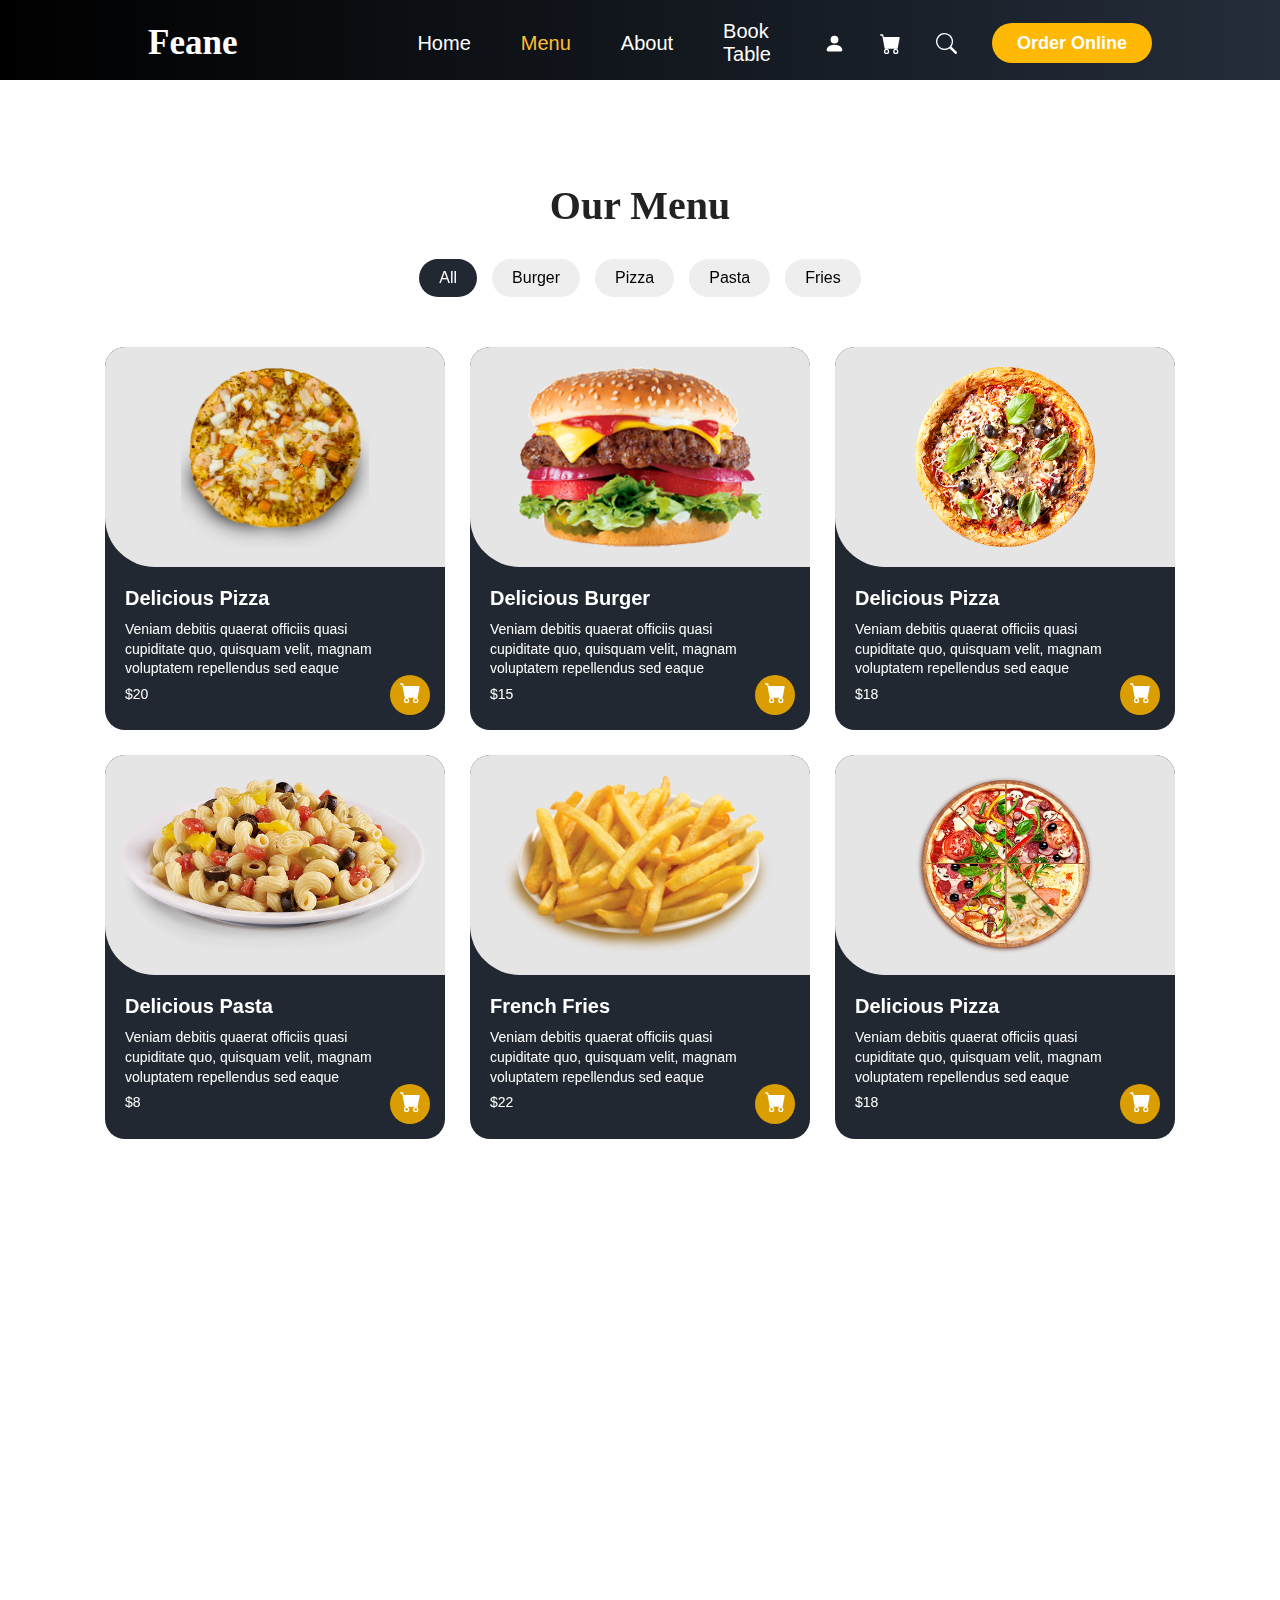
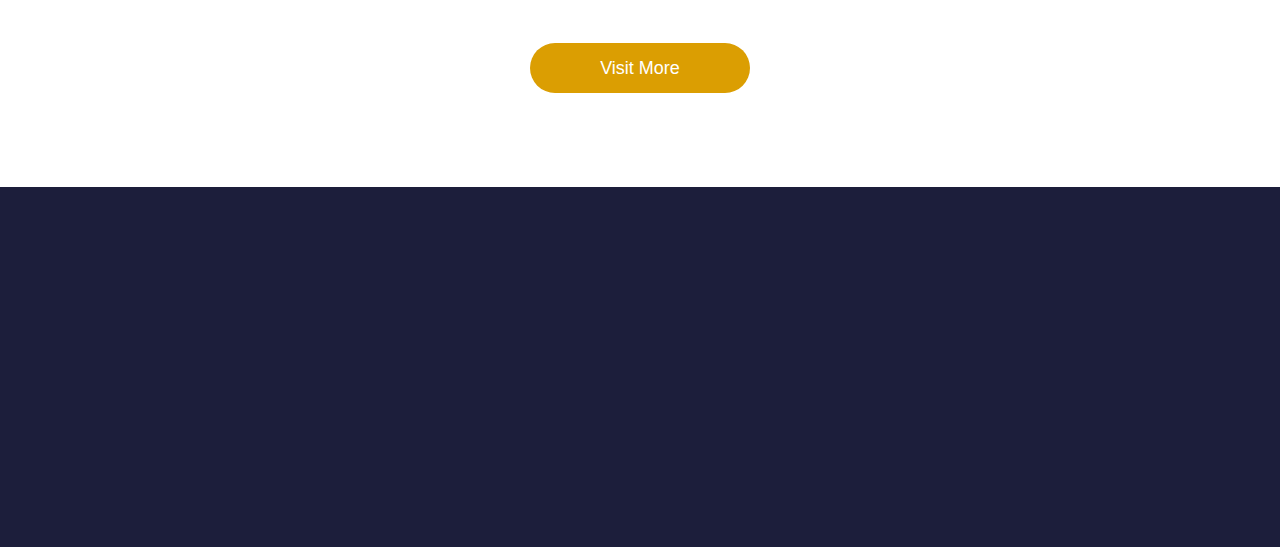
<file: Menu.html>
<!DOCTYPE html>
<html lang="en">
<head>
    <meta charset="UTF-8">
    <meta name="viewport" content="width=device-width, initial-scale=1.0">
    <title>Menu</title>
    <link rel="icon" href="Images Food/favicon.png">
      <link href="https://unpkg.com/aos@2.3.1/dist/aos.css" rel="stylesheet">

</head>
<style>
            * {
      margin: 0;
      padding: 0;
      box-sizing: border-box;
    }
    body {
      font-family: Arial, sans-serif;
    }

    /* Menu Bar */
    #menubar {
      width: 100%;
      background: linear-gradient(to  right, #000000, #242d3a);
      color: white;
      display: flex;
      justify-content: space-between;
      align-items: center;
      padding: 15px 30px;
      height: 80px;
    }

    /* ===== NAVBAR ===== */
    header {
      position: absolute;
      top: 0;
      left: 0;
      width: 100%;
      display: flex;
      justify-content: space-between;
      align-items: center;
      padding: 20px 10%;
      z-index: 1000;
    }
    header h2 {
      font-family: 'Vivaldi', cursive;
      font-size: 35px;
      color: white;
      margin-left: 20px;
    }
    nav {
      display: flex;
      gap: 50px;
      margin-left: 180px;
      align-items: center;
    }
    nav a {
      text-decoration: none;
      color: white;
      font-size: 20px;
      transition: 0.3s;
    }
    nav a:hover, nav a.active {
      color: #ffbe33;
    }

    .nav-icons {
      display: flex;
      gap: 35px;
      align-items: center;
    }
    .nav-icons button {
      height: 40px;
      width: 160px;
      background-color: #ffb804;
      border-radius: 50px;
      color: white;
      border: none;
      font-size: 18px;
      font-weight: bold;
      cursor: pointer;
    }
    .nav-icons svg {
      width: 21px;
      height: 21px;
      fill: white;
      cursor: pointer;
      transition: 0.3s;
    }
    .nav-icons svg:hover {
      fill: #ffbe33;
    }

    /* Hamburger Icon */
    .menu-toggle {
      display: none;
      cursor: pointer;
      z-index: 1100;
    }

    /* ===== RESPONSIVE ===== */
    @media (max-width: 768px) {
      nav {
        display: none;
        flex-direction: column;
        gap: 30px;
        background: rgba(0,0,0,0.97);
        position: fixed;
        top: 0;
        left: 0;
        width: 100%;
        height: 30vh;
        justify-content: center;
        align-items: center;
      }
      nav.active {
        display: flex;
      }
      nav a {
        font-size: 24px;
      }

      /* Move icons inside nav on mobile */
      .nav-icons {
        flex-direction: column;
        gap: 20px;
        margin-top: 20px;
      }

      .menu-toggle {
        display: block;
        margin-left: -400px;
      }
    }
    /* ===== RESPONSIVE ===== */
@media (max-width: 768px) {
  nav {
    display: none;
    flex-direction: column;
    gap: 20px;
    background: rgba(0,0,0,0.97);
    position: fixed;
    top: 0;
    left: 0;
    width: 70%;   /* side menu effect */
    height: 70vh;
    justify-content: flex-start;  /* align items at top */
    align-items: center;      /* align to left */
    padding: 80px 30px;           /* space for logo & items */
    margin-left: 140px;
  }
  nav.active {
    display: flex;
  }
  nav a {
    font-size: 22px;
  }

  /* Icons inside nav on mobile */
  .nav-icons {
    flex-direction: column;
    gap: 15px;
    margin-top: 180px;
    align-items: center;
    position: absolute;
    margin-right: 60px; /* align icons left */
    
  }

  .menu-toggle {
    display: block;
    position: absolute;
    right: 40px;
    top: 25px;
  }
}
     #Menu h2 {
      font-family: 'Vivaldi', cursive;
      font-size: 40px;
      color: black;
      text-align: center;
      margin: 20px 0;
    }

    #Menu h2 {
      font-family: 'Vivaldi', cursive;
      font-size: 40px;
      text-align: center;
      margin: 30px 0;
      color: #222;
    }
    .filters_menu {
      list-style: none;
      display: flex;
      justify-content: center;
      gap: 15px;
      padding: 0;
      margin-bottom: 30px;
    }
    .filters_menu li {
      cursor: pointer;
      padding: 10px 20px;
      border-radius: 25px;
      font-size: 16px;
      background: #eee;
      transition: all 0.3s ease;
    }
    .filters_menu li.active, 
    .filters_menu li:hover {
      background: #222831;
      color: #fff;
    }
    #fullcontent {
      display: flex;
      flex-wrap: wrap;
      justify-content: center;
      gap: 25px;
      padding: 20px;
      max-width: 1200px;
      margin: auto;
    }
    .menu-card {
      flex: 1 1 300px;
      max-width: 340px;
      background: #222831;
      border-radius: 20px;
      overflow: hidden;
      color: white;
      cursor: pointer;
      transition: transform 0.4s ease, box-shadow 0.4s ease;
      position: relative;
    }
    .menu-img {
      height: 220px;
      background: #e6e5e5;
      display: flex;
      align-items: center;
      justify-content: center;
      border-bottom-left-radius: 50px;
    }
    .menu-img img {
      max-height: 180px;
      max-width: 90%;
      transition: transform 0.4s ease;
    }
    .menu-img img:hover{
    transform: scale(1.2);
    -webkit-transform: scale(1.2);
    -moz-transform: scale(1.2);
    z-index: 0;
    }

 
    .menu-info {
      padding: 20px;
    }
    .menu-info h5 {
      margin: 0 0 10px;
      font-size: 20px;
    }
    .menu-info p {
      margin: 0 0 6px;
      font-size: 14px;
      line-height: 1.4;
    }
    .menu-cart {
      height: 40px;
      width: 40px;
      border-radius: 50%;
      background: #db9e02;
      display: flex;
      justify-content: center;
      align-items: center;
      position: absolute;
      bottom: 15px;
      right: 15px;
      font-size: 18px;
    }

    /* Zoom animation */
    @keyframes zoomPop {
      0%   { transform: scale(1); }
      60%  { transform: scale(1.05); box-shadow: 0px 12px 25px rgba(0,0,0,0.35); }
      100% { transform: scale(1.08); box-shadow: 0px 8px 20px rgba(0,0,0,0.25); }
    }
    .menu-card.animate {
      animation: zoomPop 0.6s ease forwards;
      z-index: 10;
    }

     /* ===== RESPONSIVE MEDIA QUERIES ===== */
  @media (max-width: 1024px) {
    .menu-card {
      flex: 1 1 45%;
      max-width: 45%;
    }
  }
  @media (max-width: 768px) {
    #Menu h2 {
      font-size: 32px;
    }
    .menu-card {
      flex: 1 1 100%;
      max-width: 100%;
    }
    .filters_menu li {
      padding: 8px 10px;
      font-size: 14px;
    }
  }
    #visitbtn {
      text-align: center;
      margin: 40px 0;
    }
    #visitbtn button {
      height: 50px;
      width: 220px;
      background-color: #db9e02;
      border: none;
      border-radius: 50px;
      color: white;
      font-size: 18px;
      cursor: pointer;
      transition: all 0.3s ease;
    }
    #visitbtn button:hover {
      background-color: #b77d01;
      transform: scale(1.05);
    }
        /* Footer main */
    #endpage {
      background: #1c1e3b;
      color: white;
      padding: 40px 20px;
      display: grid;
      grid-template-columns: repeat(auto-fit, minmax(250px, 1fr));
      gap: 30px;
      text-align: center;
      height: 360px;
    }

    /* Headings */
    #endpage h4 {
      font-size: 35px;
      margin-bottom: 15px;
      font-family: 'Vivaldi', cursive;
    }

    /* Contact links */
    #endpage a {
      text-decoration: none;
      color: white;
      display: flex;
      align-items: center;
      gap: 8px;
      justify-content: center;
      font-size: 15px;
      margin-bottom: 10px;
      transition: 0.3s;
    }

    #endpage a:hover {
      color: #ffcc00;
    }

    /* Footer text */
    #endtext {
      max-width: 350px;
      margin: auto;
      line-height: 1.6;
      font-size: 18px;
      color: #ccc;
    }

    /* Social icons */
    #iconsend {
      display: flex;
      gap: 12px;
      justify-content: center;
      margin-top: 20px;
    }

    #endcir {
      height: 35px;
      width: 35px;
      border-radius: 50%;
      background-color: #f1f1f1;
      display: flex;
      align-items: center;
      justify-content: center;
      transition: 0.3s ease;
      cursor: pointer;
    }

    #endcir svg {
      width: 20px;
      height: 20px;
      fill: #1c1e3b;
      transition: 0.3s ease;
      margin-top: 4px;
    }


    #endcir:hover svg {
      fill: #1c1e3b;
    }
    #endcir:hover svg {
  fill: #ffbe33; /* icon color change */
}


    /* Opening Hours */
    #timing {
      font-size: 15px;
      line-height: 1.6;
      color: #ccc;
    }


        /* Responsive */
        @media (max-width: 900px) {
      #menubar h2{
        margin-left: -30px;
      }
          #endpage{
        height: 620px;
      }
   
   
      #navbar nav {
        position: absolute;
        top: 70px;
        left: 0;
        right: 0;
        background: #222831;
        flex-direction: column;
        text-align: center;
        padding: 15px;
        display: none;
      }
      #navbar nav a {
        padding: 10px 0;
        display: block;
      }
      #navbar nav.show {
        display: flex;
      }

      .nav-icons {
        gap: 10px;
        margin-left: 50px;

      }

      .hamburger {
        display: flex;
        margin-left: 15px;
      }
    }

    @media (max-width: 900px) {
   
      #navbar nav {
        position: absolute;
        top: 70px;
        left: 0;
        right: 0;
        background: #222831;
        flex-direction: column;
        text-align: center;
        padding: 15px;
        display: none;
      }
      #navbar nav a {
        padding: 10px 0;
        display: block;
      }
      #navbar nav.show {
        display: flex;
      }

      .nav-icons {
        gap: 10px;
      }

      .hamburger {
        display: flex;
        margin-left: 5px;
      }
    }
    .active{
      color: #db9e02;
    }

/* login form */
/* ===== Modal Background ===== */
.modal {
  display: none; /* hidden by default */
  position: fixed;
  z-index: 2000;
  left: 0; top: 0;
  width: 100%; height: 100%;
  background: rgba(0,0,0,0.7);
  justify-content: center;
  align-items: center;
}

/* ===== Modal Box ===== */
.modal-content {
  background: url(Imagess/hero-bg.jpg) no-repeat center/cover; /* background image */
  padding: 30px;
  border-radius: 12px;
  width: 350px;
      color: #fff;
  text-align: center;
  position: relative;
  box-shadow: 0px 5px 20px rgba(0,0,0,0.6);
}

.modal-content h2 {
  margin-bottom: 20px;
  font-family: 'Vivaldi', cursive;
  font-size: 28px;
}

/* Close button */
.closeBtn {
  position: absolute;
  right: 15px;
  top: 10px;
  font-size: 28px;
  cursor: pointer;
  color: white;
}

.modal-content input {
  width: 90%;
  padding: 12px;
  margin: 10px 0;
  border-radius: 6px;
  border: none;
  outline: none;
  background: rgba(255, 255, 255, 0.15);
  color: white;

}

.modal-content button {
  width: 40%;
  padding: 10px;
  background: #ffb804;
  color: #fff;
  border: none;
  border-radius: 50px;
  font-size: 18px;
  cursor: pointer;
  margin-top: 15px;
  transition: 0.3s;
}

.modal-content button:hover {
  background: #e09c02;
}






</style>
<body>
  <div id="menubar"><br>
  <!-- ===== HEADER ===== -->
  <section id="Home">
    <header>
      <h2>Feane</h2>

      <!-- Hamburger Menu -->
      <div class="menu-toggle" onclick="toggleMenu()">
        <!-- Hamburger -->
        <svg id="hamburger" xmlns="http://www.w3.org/2000/svg" width="32" height="32" fill="white" viewBox="0 0 16 16">
          <path fill-rule="evenodd" d="M1.5 12.5a.5.5 0 0 1 .5-.5h12a.5.5 
          0 1 0 0 1h-12a.5.5 0 0 1-.5-.5zm0-4a.5.5 
          0 0 1 .5-.5h12a.5.5 0 0 1 0 1h-12a.5.5 
          0 0 1-.5-.5zm0-4a.5.5 0 0 1 
          .5-.5h12a.5.5 0 0 1 0 1h-12a.5.5 0 0 
          1-.5-.5z"/>
        </svg>

        <!-- Close (X) -->
        <svg id="close" xmlns="http://www.w3.org/2000/svg" width="32" height="32" fill="white" viewBox="0 0 16 16" style="display:none;">
          <path d="M4.646 4.646a.5.5 0 0 1 .708 0L8 7.293l2.646-2.647a.5.5 
          0 0 1 .708.708L8.707 8l2.647 2.646a.5.5 
          0 0 1-.708.708L8 8.707l-2.646 
          2.647a.5.5 0 0 1-.708-.708L7.293 
          8 4.646 5.354a.5.5 0 0 1 0-.708z"/>
        </svg>
      </div>

      <nav>
        <a href="Index.html">Home</a>
        <a class="active" href="Menu.html" target="_blank">Menu</a>
        <a href="About.html">About</a>
        <a href="BookTable.html">Book Table</a>

        <!-- Icons inside nav for mobile -->
        <div class="nav-icons">
          <!-- user -->
         <svg id="loginIcon" xmlns="http://www.w3.org/2000/svg" fill="currentColor" viewBox="0 0 16 16" style="cursor:pointer">
  <path d="M3 14s-1 0-1-1 1-4 6-4 6 3 6 4-1 1-1 1zm5-6a3 3 
  0 1 0 0-6 3 3 0 0 0 0 6"/>
</svg>
<div id="loginModal" class="modal">
  <div class="modal-content">
    <span class="closeBtn">&times;</span>
    <h2>Login</h2>
   <form action="save_user.php" method="post">
  <input type="text" name="username" placeholder="Username" required>
  <input type="password" name="password" placeholder="Password" required>
  <button type="submit">Login</button>
</form>
  </div>
</div>
          <!-- cart -->
          <svg xmlns="http://www.w3.org/2000/svg" fill="currentColor" viewBox="0 0 16 16">
            <path d="M0 1.5A.5.5 0 0 1 .5 1H2a.5.5 
            0 0 1 .485.379L2.89 3H14.5a.5.5 
            0 0 1 .491.592l-1.5 8A.5.5 
            0 0 1 13 12H4a.5.5 0 0 
            1-.491-.408L2.01 3.607 1.61 2H.5a.5.5 
            0 0 1-.5-.5M5 12a2 2 0 1 
            0 0 4 2 2 0 0 0 0-4m7 
            0a2 2 0 1 0 0 4 2 2 0 
            0 0 0-4m-7 1a1 1 0 1 
            1 0 2 1 1 0 0 1 0-2m7 
            0a1 1 0 1 1 0 2 1 1 0 
            0 1 0-2"/>
          </svg>
          <!-- search -->
          <svg xmlns="http://www.w3.org/2000/svg" fill="currentColor" viewBox="0 0 16 16">
            <path d="M11.742 10.344a6.5 6.5 
            0 1 0-1.397 1.398h-.001q.044.06.098.115l3.85 
            3.85a1 1 0 0 0 1.415-1.414l-3.85-3.85a1 
            1 0 0 0-.115-.1zM12 6.5a5.5 
            5.5 0 1 1-11 0 5.5 5.5 
            0 0 1 11 0"/>
          </svg>
          <a href=""><button>Order Online</button></a>
        </div>
      </nav>
    </header>
  </section>
    </div> <!-- Menubar end -->
<br><br><br><br>
<!-- our Menu -->

  <section id="menu">
    <div id="Menu">
      <h2 data-aos="fade-up">Our Menu</h2>
      <ul class="filters_menu" data-aos="fade-up"> 
        <li class="active" data-filter="all">All</li> 
        <li data-filter="burger">Burger</li> 
        <li data-filter="pizza">Pizza</li> 
        <li data-filter="pasta">Pasta</li> 
        <li data-filter="fries">Fries</li> 
      </ul>

      <div id="fullcontent">
        <!-- Row 1 -->
        <div class="menu-card pizza" data-aos="zoom-in">
          <div class="menu-img">
            <img src="Images Food/pizza.png" alt="">
          </div>
          <div class="menu-info">
    <h5>Delicious Pizza</h5>
    <p>Veniam debitis quaerat officiis quasi <br>cupiditate quo, quisquam velit, magnam <br>voluptatem repellendus sed eaque</p>
            <p>$20</p>
          </div>
          <div class="menu-cart">      
            <i class="bi bi-cart-fill">
            <svg xmlns="http://www.w3.org/2000/svg" width="21" height="21" fill="white" class="bi bi-cart-fill" viewBox="0 0 16 16">
            <path d="M0 1.5A.5.5 0 0 1 .5 1H2a.5.5 0 0 1 .485.379L2.89 3H14.5a.5.5 0 0 1 .491.592l-1.5 8A.5.5 0 0 1 13 12H4a.5.5 0 0 1-.491-.408L2.01 3.607 1.61 2H.5a.5.5 0 0 1-.5-.5M5 12a2 2 0 1 0 0 4 2 2 0 0 0 0-4m7 0a2 2 0 1 0 0 4 2 2 0 0 0 0-4m-7 1a1 1 0 1 1 0 2 1 1 0 0 1 0-2m7 0a1 1 0 1 1 0 2 1 1 0 0 1 0-2"/>
            </svg></i>
         </div>
        </div>

        <div class="menu-card burger" data-aos="zoom-in" data-aos-delay="100">
          <div class="menu-img">
            <img src="Images Food/burger.png" alt="">
          </div>
          <div class="menu-info">
    <h5>Delicious Burger</h5>
    <p>Veniam debitis quaerat officiis quasi <br>cupiditate quo, quisquam velit, magnam <br>voluptatem repellendus sed eaque</p>
            <p>$15</p>
          </div>
          <div class="menu-cart">      
            <i class="bi bi-cart-fill">
            <svg xmlns="http://www.w3.org/2000/svg" width="21" height="21" fill="white" class="bi bi-cart-fill" viewBox="0 0 16 16">
            <path d="M0 1.5A.5.5 0 0 1 .5 1H2a.5.5 0 0 1 .485.379L2.89 3H14.5a.5.5 0 0 1 .491.592l-1.5 8A.5.5 0 0 1 13 12H4a.5.5 0 0 1-.491-.408L2.01 3.607 1.61 2H.5a.5.5 0 0 1-.5-.5M5 12a2 2 0 1 0 0 4 2 2 0 0 0 0-4m7 0a2 2 0 1 0 0 4 2 2 0 0 0 0-4m-7 1a1 1 0 1 1 0 2 1 1 0 0 1 0-2m7 0a1 1 0 1 1 0 2 1 1 0 0 1 0-2"/>
            </svg></i>
         </div>
        </div>

        <div class="menu-card pizza" data-aos="zoom-in" data-aos-delay="200">
          <div class="menu-img">
            <img src="Images Food/pizzaa.png" alt="">
          </div>
          <div class="menu-info">
    <h5>Delicious Pizza</h5>
    <p>Veniam debitis quaerat officiis quasi <br>cupiditate quo, quisquam velit, magnam <br>voluptatem repellendus sed eaque</p>
            <p>$18</p>
          </div>
          <div class="menu-cart">      
            <i class="bi bi-cart-fill">
            <svg xmlns="http://www.w3.org/2000/svg" width="21" height="21" fill="white" class="bi bi-cart-fill" viewBox="0 0 16 16">
            <path d="M0 1.5A.5.5 0 0 1 .5 1H2a.5.5 0 0 1 .485.379L2.89 3H14.5a.5.5 0 0 1 .491.592l-1.5 8A.5.5 0 0 1 13 12H4a.5.5 0 0 1-.491-.408L2.01 3.607 1.61 2H.5a.5.5 0 0 1-.5-.5M5 12a2 2 0 1 0 0 4 2 2 0 0 0 0-4m7 0a2 2 0 1 0 0 4 2 2 0 0 0 0-4m-7 1a1 1 0 1 1 0 2 1 1 0 0 1 0-2m7 0a1 1 0 1 1 0 2 1 1 0 0 1 0-2"/>
            </svg></i>
         </div>
        </div>

        <!-- Row 2 -->
        <div class="menu-card pasta" data-aos="zoom-in" data-aos-delay="300">
          <div class="menu-img">
    <img src="Images Food/pasta f4.png" alt=""  >
          </div>
          <div class="menu-info">
    <h5>Delicious Pasta</h5>
    <p>Veniam debitis quaerat officiis quasi <br>cupiditate quo, quisquam velit, magnam <br>voluptatem repellendus sed eaque</p>
            <p>$8</p>
          </div>
          <div class="menu-cart">      
            <i class="bi bi-cart-fill">
            <svg xmlns="http://www.w3.org/2000/svg" width="21" height="21" fill="white" class="bi bi-cart-fill" viewBox="0 0 16 16">
            <path d="M0 1.5A.5.5 0 0 1 .5 1H2a.5.5 0 0 1 .485.379L2.89 3H14.5a.5.5 0 0 1 .491.592l-1.5 8A.5.5 0 0 1 13 12H4a.5.5 0 0 1-.491-.408L2.01 3.607 1.61 2H.5a.5.5 0 0 1-.5-.5M5 12a2 2 0 1 0 0 4 2 2 0 0 0 0-4m7 0a2 2 0 1 0 0 4 2 2 0 0 0 0-4m-7 1a1 1 0 1 1 0 2 1 1 0 0 1 0-2m7 0a1 1 0 1 1 0 2 1 1 0 0 1 0-2"/>
            </svg></i>
         </div>
        </div>

        <div class="menu-card fries" data-aos="zoom-in" data-aos-delay="400">
          <div class="menu-img">
    <img src="Images Food/French Friesf5.png" alt=""  >
          </div>
          <div class="menu-info">
    <h5>French Fries</h5>
    <p>Veniam debitis quaerat officiis quasi <br>cupiditate quo, quisquam velit, magnam <br>voluptatem repellendus sed eaque</p>
            <p>$22</p>
          </div>
          <div class="menu-cart">      
            <i class="bi bi-cart-fill">
            <svg xmlns="http://www.w3.org/2000/svg" width="21" height="21" fill="white" class="bi bi-cart-fill" viewBox="0 0 16 16">
            <path d="M0 1.5A.5.5 0 0 1 .5 1H2a.5.5 0 0 1 .485.379L2.89 3H14.5a.5.5 0 0 1 .491.592l-1.5 8A.5.5 0 0 1 13 12H4a.5.5 0 0 1-.491-.408L2.01 3.607 1.61 2H.5a.5.5 0 0 1-.5-.5M5 12a2 2 0 1 0 0 4 2 2 0 0 0 0-4m7 0a2 2 0 1 0 0 4 2 2 0 0 0 0-4m-7 1a1 1 0 1 1 0 2 1 1 0 0 1 0-2m7 0a1 1 0 1 1 0 2 1 1 0 0 1 0-2"/>
            </svg></i>
         </div>
        </div>

        <div class="menu-card pizza" data-aos="zoom-in" data-aos-delay="500">
          <div class="menu-img">
    <img src="Images Food/Pizza f6.png" alt=""  >
          </div>
          <div class="menu-info">
    <h5>Delicious Pizza</h5>
    <p>Veniam debitis quaerat officiis quasi <br>cupiditate quo, quisquam velit, magnam <br>voluptatem repellendus sed eaque</p>
            <p>$18</p>
          </div>
          <div class="menu-cart">      
            <i class="bi bi-cart-fill">
            <svg xmlns="http://www.w3.org/2000/svg" width="21" height="21" fill="white" class="bi bi-cart-fill" viewBox="0 0 16 16">
            <path d="M0 1.5A.5.5 0 0 1 .5 1H2a.5.5 0 0 1 .485.379L2.89 3H14.5a.5.5 0 0 1 .491.592l-1.5 8A.5.5 0 0 1 13 12H4a.5.5 0 0 1-.491-.408L2.01 3.607 1.61 2H.5a.5.5 0 0 1-.5-.5M5 12a2 2 0 1 0 0 4 2 2 0 0 0 0-4m7 0a2 2 0 1 0 0 4 2 2 0 0 0 0-4m-7 1a1 1 0 1 1 0 2 1 1 0 0 1 0-2m7 0a1 1 0 1 1 0 2 1 1 0 0 1 0-2"/>
            </svg></i>
         </div>
        </div>

        <!-- Row 3 -->
        <div class="menu-card burger" data-aos="zoom-in" data-aos-delay="600">
          <div class="menu-img">
    <img src="Images Food/Burger f7.png" alt=""  >
          </div>
          <div class="menu-info">
    <h5>Tasty Burger</h5>
    <p>Veniam debitis quaerat officiis quasi <br>cupiditate quo, quisquam velit, magnam <br>voluptatem repellendus sed eaque</p>
            <p>$19</p>
          </div>
          <div class="menu-cart">      
            <i class="bi bi-cart-fill">
            <svg xmlns="http://www.w3.org/2000/svg" width="21" height="21" fill="white" class="bi bi-cart-fill" viewBox="0 0 16 16">
            <path d="M0 1.5A.5.5 0 0 1 .5 1H2a.5.5 0 0 1 .485.379L2.89 3H14.5a.5.5 0 0 1 .491.592l-1.5 8A.5.5 0 0 1 13 12H4a.5.5 0 0 1-.491-.408L2.01 3.607 1.61 2H.5a.5.5 0 0 1-.5-.5M5 12a2 2 0 1 0 0 4 2 2 0 0 0 0-4m7 0a2 2 0 1 0 0 4 2 2 0 0 0 0-4m-7 1a1 1 0 1 1 0 2 1 1 0 0 1 0-2m7 0a1 1 0 1 1 0 2 1 1 0 0 1 0-2"/>
            </svg></i>
         </div>
        </div>

        <div class="menu-card burger" data-aos="zoom-in" data-aos-delay="700">
          <div class="menu-img">
    <img src="Images Food/Burger f8.png" alt=""  >
          </div>
          <div class="menu-info">
  <h5>Tasty Burger</h5>
    <p>Veniam debitis quaerat officiis quasi <br>cupiditate quo, quisquam velit, magnam <br>voluptatem repellendus sed eaque</p>
               <p>$10</p>
          </div>
          <div class="menu-cart">      
            <i class="bi bi-cart-fill">
            <svg xmlns="http://www.w3.org/2000/svg" width="21" height="21" fill="white" class="bi bi-cart-fill" viewBox="0 0 16 16">
            <path d="M0 1.5A.5.5 0 0 1 .5 1H2a.5.5 0 0 1 .485.379L2.89 3H14.5a.5.5 0 0 1 .491.592l-1.5 8A.5.5 0 0 1 13 12H4a.5.5 0 0 1-.491-.408L2.01 3.607 1.61 2H.5a.5.5 0 0 1-.5-.5M5 12a2 2 0 1 0 0 4 2 2 0 0 0 0-4m7 0a2 2 0 1 0 0 4 2 2 0 0 0 0-4m-7 1a1 1 0 1 1 0 2 1 1 0 0 1 0-2m7 0a1 1 0 1 1 0 2 1 1 0 0 1 0-2"/>
            </svg></i>
         </div>
        </div>

        <div class="menu-card pasta" data-aos="zoom-in" data-aos-delay="800">
          <div class="menu-img">
    <img src="Images Food/Pasta f9.png" alt=""  >
          </div>
          <div class="menu-info">
    <h5>Delicious Pasta</h5>
    <p>Veniam debitis quaerat officiis quasi <br>cupiditate quo, quisquam velit, magnam <br>voluptatem repellendus sed eaque</p>
            <p>$21</p>
          </div>
          <div class="menu-cart">      
            <i class="bi bi-cart-fill">
            <svg xmlns="http://www.w3.org/2000/svg" width="21" height="21" fill="white" class="bi bi-cart-fill" viewBox="0 0 16 16">
            <path d="M0 1.5A.5.5 0 0 1 .5 1H2a.5.5 0 0 1 .485.379L2.89 3H14.5a.5.5 0 0 1 .491.592l-1.5 8A.5.5 0 0 1 13 12H4a.5.5 0 0 1-.491-.408L2.01 3.607 1.61 2H.5a.5.5 0 0 1-.5-.5M5 12a2 2 0 1 0 0 4 2 2 0 0 0 0-4m7 0a2 2 0 1 0 0 4 2 2 0 0 0 0-4m-7 1a1 1 0 1 1 0 2 1 1 0 0 1 0-2m7 0a1 1 0 1 1 0 2 1 1 0 0 1 0-2"/>
            </svg></i>
         </div>
        </div>
      </div>
    </div>
  </section>
<br><br>
<div id="visitbtn">
<button>Visit More</button>
</div>

<br><br><br>

  <div id="endpage">

    <!-- Contact Section -->

    <div data-aos="fade-right">

    <div class="footer-box">
      <h4>Contact Us</h4>
      <a href="https://maps.app.goo.gl/m4p9VvrUQW9PL5z59">
              <i class="bi bi-geo-alt-fill">
      <svg xmlns="http://www.w3.org/2000/svg" width="16" height="16" fill="white" class="bi bi-geo-alt-fill" viewBox="0 0 16 16">
     <path d="M8 16s6-5.686 6-10A6 6 0 0 0 2 6c0 4.314 6 10 6 10m0-7a3 3 0 1 1 0-6 3 3 0 0 1 0 6"/>
      </svg></i>
 Location</a>
      <a href="tel:+011234567890">       <i class="bi bi-telephone-fill">
      <svg xmlns="http://www.w3.org/2000/svg" width="16" height="16" fill="white" class="bi bi-telephone-fill" viewBox="0 0 16 16">
      <path fill-rule="evenodd" d="M1.885.511a1.745 1.745 0 0 1 2.61.163L6.29 2.98c.329.423.445.974.315 1.494l-.547 2.19a.68.68 0 0 0 .178.643l2.457 2.457a.68.68 0 0 0 .644.178l2.189-.547a1.75 1.75 0 0 1 1.494.315l2.306 1.794c.829.645.905 1.87.163 2.611l-1.034 1.034c-.74.74-1.846 1.065-2.877.702a18.6 18.6 0 0 1-7.01-4.42 18.6 18.6 0 0 1-4.42-7.009c-.362-1.03-.037-2.137.703-2.877z"/>
      </svg></i>
 Call +01 1234567890</a>
      <a href="mailto:demo@gmail.com">✉️ demo@gmail.com</a>
    </div>
    </div>

    <!-- About + Social -->
      <div data-aos="zoom-in">
    <div class="footer-box">
      <h4>Feane</h4>
      <div id="endtext">
        Necessary, making this the first true generator on the Internet. 
        It uses a dictionary of over 200 Latin words, combined with a handful of model sentences.
      </div>
      <div id="iconsend">
        <!-- Facebook -->
        <div id="endcir">
  <i class="bi bi-facebook">
  <svg xmlns="http://www.w3.org/2000/svg" width="21" height="21" fill="#1c1e3b" class="bi bi-facebook" viewBox="0 0 16 16">
  <path d="M16 8.049c0-4.446-3.582-8.05-8-8.05C3.58 0-.002 3.603-.002 8.05c0 4.017 2.926 7.347 6.75 7.951v-5.625h-2.03V8.05H6.75V6.275c0-2.017 1.195-3.131 3.022-3.131.876 0 1.791.157 1.791.157v1.98h-1.009c-.993 0-1.303.621-1.303 1.258v1.51h2.218l-.354 2.326H9.25V16c3.824-.604 6.75-3.934 6.75-7.951"/>
</svg></i>
        </div>
        <!-- Twitter -->
        <div id="endcir">
          <svg xmlns="http://www.w3.org/2000/svg" viewBox="0 0 512 512"><path d="M459.4 151.7c.3 4.5 .3 9 .3 13.6 0 138.7-105.6 298.5-298.5 298.5-59.5 0-114.7-17.2-161.1-47.1 8.4 1 16.8 1.6 25.6 1.6 49.4 0 94.8-16.8 130.8-45.5-46.3-1-85.4-31.4-98.7-73.5 6.4 1 12.8 1.6 19.5 1.6 9.1 0 18.1-1.2 26.6-3.5-48.2-9.7-84.6-52.2-84.6-103v-1.3c14.3 7.9 30.9 12.8 48.5 13.4-28.8-19.2-47.5-52-47.5-89.2 0-19.5 5.2-37.6 14.6-53.1 53.4 65.5 133.3 108.4 223.1 112.9-1.9-7.8-2.9-15.9-2.9-24 0-58.7 47.5-106.3 106.3-106.3 30.6 0 58.3 12.8 77.6 33.2 24.3-4.8 47.5-13.6 68.2-25.6-8.1 25.3-25.3 46.5-47.5 59.8 21.6-2.3 42.1-8.1 61.3-16.2-14.3 21.4-32.1 40.5-52.6 55.5z"/></svg>
        </div>
        <!-- Instagram -->
        <div id="endcir">
  <i class="bi bi-instagram">
  <svg xmlns="http://www.w3.org/2000/svg" width="21" height="21" fill="#1c1e3b" class="bi bi-instagram" viewBox="0 0 16 16">
  <path d="M8 0C5.829 0 5.556.01 4.703.048 3.85.088 3.269.222 2.76.42a3.9 3.9 0 0 0-1.417.923A3.9 3.9 0 0 0 .42 2.76C.222 3.268.087 3.85.048 4.7.01 5.555 0 5.827 0 8.001c0 2.172.01 2.444.048 3.297.04.852.174 1.433.372 1.942.205.526.478.972.923 1.417.444.445.89.719 1.416.923.51.198 1.09.333 1.942.372C5.555 15.99 5.827 16 8 16s2.444-.01 3.298-.048c.851-.04 1.434-.174 1.943-.372a3.9 3.9 0 0 0 1.416-.923c.445-.445.718-.891.923-1.417.197-.509.332-1.09.372-1.942C15.99 10.445 16 10.173 16 8s-.01-2.445-.048-3.299c-.04-.851-.175-1.433-.372-1.941a3.9 3.9 0 0 0-.923-1.417A3.9 3.9 0 0 0 13.24.42c-.51-.198-1.092-.333-1.943-.372C10.443.01 10.172 0 7.998 0zm-.717 1.442h.718c2.136 0 2.389.007 3.232.046.78.035 1.204.166 1.486.275.373.145.64.319.92.599s.453.546.598.92c.11.281.24.705.275 1.485.039.843.047 1.096.047 3.231s-.008 2.389-.047 3.232c-.035.78-.166 1.203-.275 1.485a2.5 2.5 0 0 1-.599.919c-.28.28-.546.453-.92.598-.28.11-.704.24-1.485.276-.843.038-1.096.047-3.232.047s-2.39-.009-3.233-.047c-.78-.036-1.203-.166-1.485-.276a2.5 2.5 0 0 1-.92-.598 2.5 2.5 0 0 1-.6-.92c-.109-.281-.24-.705-.275-1.485-.038-.843-.046-1.096-.046-3.233s.008-2.388.046-3.231c.036-.78.166-1.204.276-1.486.145-.373.319-.64.599-.92s.546-.453.92-.598c.282-.11.705-.24 1.485-.276.738-.034 1.024-.044 2.515-.045zm4.988 1.328a.96.96 0 1 0 0 1.92.96.96 0 0 0 0-1.92m-4.27 1.122a4.109 4.109 0 1 0 0 8.217 4.109 4.109 0 0 0 0-8.217m0 1.441a2.667 2.667 0 1 1 0 5.334 2.667 2.667 0 0 1 0-5.334"/>
</svg></i>
        </div>
        <!-- LinkedIn -->
        <div id="endcir">
  <i class="bi bi-linkedin">
  <svg xmlns="http://www.w3.org/2000/svg" width="21" height="21" fill="#1c1e3b" class="bi bi-linkedin" viewBox="0 0 16 16">
  <path d="M0 1.146C0 .513.526 0 1.175 0h13.65C15.474 0 16 .513 16 1.146v13.708c0 .633-.526 1.146-1.175 1.146H1.175C.526 16 0 15.487 0 14.854zm4.943 12.248V6.169H2.542v7.225zm-1.2-8.212c.837 0 1.358-.554 1.358-1.248-.015-.709-.52-1.248-1.342-1.248S2.4 3.226 2.4 3.934c0 .694.521 1.248 1.327 1.248zm4.908 8.212V9.359c0-.216.016-.432.08-.586.173-.431.568-.878 1.232-.878.869 0 1.216.662 1.216 1.634v3.865h2.401V9.25c0-2.22-1.184-3.252-2.764-3.252-1.274 0-1.845.7-2.165 1.193v.025h-.016l.016-.025V6.169h-2.4c.03.678 0 7.225 0 7.225z"/>
</svg></i>
        </div>
                <div id="endcir">
  <i class="bi bi-pinterest">
  <svg xmlns="http://www.w3.org/2000/svg" width="21" height="21" fill="#1c1e3b" class="bi bi-pinterest" viewBox="0 0 16 16">
  <path d="M8 0a8 8 0 0 0-2.915 15.452c-.07-.633-.134-1.606.027-2.297.146-.625.938-3.977.938-3.977s-.239-.479-.239-1.187c0-1.113.645-1.943 1.448-1.943.682 0 1.012.512 1.012 1.127 0 .686-.437 1.712-.663 2.663-.188.796.4 1.446 1.185 1.446 1.422 0 2.515-1.5 2.515-3.664 0-1.915-1.377-3.254-3.342-3.254-2.276 0-3.612 1.707-3.612 3.471 0 .688.265 1.425.595 1.826a.24.24 0 0 1 .056.23c-.061.252-.196.796-.222.907-.035.146-.116.177-.268.107-1-.465-1.624-1.926-1.624-3.1 0-2.523 1.834-4.84 5.286-4.84 2.775 0 4.932 1.977 4.932 4.62 0 2.757-1.739 4.976-4.151 4.976-.811 0-1.573-.421-1.834-.919l-.498 1.902c-.181.695-.669 1.566-.995 2.097A8 8 0 1 0 8 0"/>
</svg></i>
        </div>

      </div>
    </div>
</div>
    <!-- Opening Hours -->
         <div data-aos="fade-left">

    <div class="footer-box">
      <h4>Opening Hours</h4>
      <div id="timing">
        EveryDay<br>
        10.00 Am – 10.00 Pm
      </div>
    </div>

  </div>
  </div>


  <script src="https://unpkg.com/aos@2.3.1/dist/aos.js"></script>
  <script>
    AOS.init({ duration: 800, once: true });

    const filterBtns = document.querySelectorAll('.filters_menu li');
    const menuCards = document.querySelectorAll('.menu-card');

    // Filter & re-trigger AOS animation
    filterBtns.forEach(btn => {
      btn.addEventListener('click', () => {
        document.querySelector('.filters_menu li.active').classList.remove('active');
        btn.classList.add('active');
        const filter = btn.getAttribute('data-filter');

        menuCards.forEach(card => {
          if (filter === 'all' || card.classList.contains(filter)) {
            card.style.display = 'block';
            card.classList.remove("aos-animate"); // reset AOS
            setTimeout(() => card.classList.add("aos-animate"), 50);
          } else {
            card.style.display = 'none';
          }
        });
        setTimeout(() => AOS.refreshHard(), 100);
      });
    });

    // Reusable function for zoom animation
    function triggerZoom(card) {
      card.classList.remove("animate");
      void card.offsetWidth;
      card.classList.add("animate");
      card.addEventListener("animationend", () => {
        card.classList.remove("animate");
      }, { once: true });
    }

    // Card click or button click zoom
    menuCards.forEach(card => {
      card.addEventListener('click', (e) => {
        if (!e.target.classList.contains("menu-cart")) triggerZoom(card);
      });
      const btn = card.querySelector(".menu-cart");
      btn.addEventListener("click", e => {
        e.stopPropagation();
        triggerZoom(card);
      });
    });
  </script>


      <script>
    function toggleMenu() {
      const nav = document.querySelector('nav');
      const hamburger = document.getElementById('hamburger');
      const closeBtn = document.getElementById('close');

      nav.classList.toggle('active');

      if (nav.classList.contains('active')) {
        hamburger.style.display = "none";
        closeBtn.style.display = "block";
      } else {
        hamburger.style.display = "block";
        closeBtn.style.display = "none";
      }
    }
  </script>



  <!-- login form -->
<script>
// Get elements
const loginIcon = document.getElementById("loginIcon");
const loginModal = document.getElementById("loginModal");
const closeBtn = document.querySelector(".closeBtn");

// Show modal when user icon clicked
loginIcon.addEventListener("click", () => {
  loginModal.style.display = "flex";
});

// Close modal on (X)
closeBtn.addEventListener("click", () => {
  loginModal.style.display = "none";
});

// Close modal if clicked outside
window.addEventListener("click", (e) => {
  if (e.target === loginModal) {
    loginModal.style.display = "none";
  }
});
</script>
</body>
</html>
</file>
<file: Index.css>
* {
      margin: 0;
      padding: 0;
      box-sizing: border-box;
    }
    body {
      font-family: Arial, sans-serif;
      background-color: black;
    }

    /* ===== NAVBAR ===== */
    header {
      position: absolute;
      top: 0;
      left: 0;
      width: 100%;
      display: flex;
      justify-content: space-between;
      align-items: center;
      padding: 20px 10%;
      z-index: 1000;
    }
    header h2 {
      font-family: 'Vivaldi', cursive;
      font-size: 35px;
      color: white;
      margin-left: 20px;
    }
    nav {
      display: flex;
      gap: 50px;
      margin-left: 180px;
      align-items: center;
    }
    nav a {
      text-decoration: none;
      color: white;
      font-size: 20px;
      transition: 0.3s;
    }
    nav a:hover, nav a.activee {
      color: #ffbe33;
    }

    .nav-icons {
      display: flex;
      gap: 35px;
      align-items: center;
    }
    .nav-icons button {
      height: 40px;
      width: 160px;
      background-color: #ffb804;
      border-radius: 50px;
      color: white;
      border: none;
      font-size: 18px;
      font-weight: bold;
      cursor: pointer;
    }
    .nav-icons svg {
      width: 21px;
      height: 21px;
      fill: white;
      cursor: pointer;
      transition: 0.3s;
    }
    .nav-icons svg:hover {
      fill: #ffbe33;
    }

    /* Hamburger Icon */
    .menu-toggle {
      display: none;
      cursor: pointer;
      z-index: 1100;
    }

    /* ===== RESPONSIVE ===== */
    @media (max-width: 768px) {
  nav {
    display: none;
    flex-direction: column;
    gap: 20px;
    position: fixed;
    top: 0;
    width: 75%;   /* side menu effect */
    height: 50vh;
    align-items: center;      /* align to left */
    padding: 80px 30px;         /* space for logo & items */
    margin-right: 30px;
    background-color: transparent;
  }
    nav.active {
    display: flex;
  }
  nav a {
    font-size: 22px;
  }

  /* Icons inside nav on mobile */
  .nav-icons {
    flex-direction: column;
    gap: 15px;
    margin-top: 20px;
    align-items: center; /* align icons left */
  }

  .menu-toggle {
    display: block;
    position: absolute;
    right: 40px;
    top: 25px;
  }
}
/* login form */
/* ===== Modal Background ===== */
.modal {
  display: none; /* hidden by default */
  position: fixed;
  z-index: 2000;
  left: 0; top: 0;
  width: 100%; height: 100%;
  background: rgba(0,0,0,0.7);
  justify-content: center;
  align-items: center;
}

/* ===== Modal Box ===== */
.modal-content {
  background: url(Imagess/hero-bg.jpg) no-repeat center/cover; /* background image */
  padding: 30px;
  border-radius: 12px;
  width: 350px;
      color: #fff;
  text-align: center;
  position: relative;
  box-shadow: 0px 5px 20px rgba(0,0,0,0.6);
}

.modal-content h2 {
  margin-bottom: 20px;
  font-family: 'Vivaldi', cursive;
  font-size: 28px;
}

/* Close button */
.closeBtn {
  position: absolute;
  right: 15px;
  top: 10px;
  font-size: 28px;
  cursor: pointer;
  color: white;
}

.modal-content input {
  width: 90%;
  padding: 12px;
  margin: 10px 0;
  border-radius: 6px;
  border: none;
  outline: none;
  background: rgba(255, 255, 255, 0.15);
  color: white;

}

.modal-content button {
  width: 40%;
  padding: 10px;
  background: #ffb804;
  color: #fff;
  border: none;
  border-radius: 50px;
  font-size: 18px;
  cursor: pointer;
  margin-top: 15px;
  transition: 0.3s;
}

.modal-content button:hover {
  background: #e09c02;
}


    /* ===== HERO CONTENT ===== */
/* ===== HERO SECTION ===== */
body, html {
  margin: 0;
  padding: 0;
  font-family: Arial, sans-serif;
}

#slider {
  position: relative;
  width: 100%;
  height: 80vh;
  overflow: hidden;
}

#bgimg {
  width: 100%;
  height: 100%;
  background: url('Imagess/hero-bg.jpg') no-repeat center center;
  background-size: cover;
  display: flex;
  justify-content: center;
  align-items: center;
  position: relative;
}

#slides {
  list-style: none;
  margin: 0;
  padding: 0;
  width: 100%;
  position: relative;
}

#slides li {
  position: absolute;
  top: 0;
  left: 0;
  width: 100%;
  display: flex;
  justify-content: flex-start;
  align-items: center;
  opacity: 0;
  transform: translateX(100%);
}

#slides li.active {
  opacity: 1;
  animation: slideIn 1s forwards;
}

/* Right-to-left slide animation */
@keyframes slideIn {
  0% {
    transform: translateX(100%);
    opacity: 0;
  }
  100% {
    transform: translateX(0);
    opacity: 1;
  }
}

#hero-content {
  max-width: 600px;
  background: transparent;
  padding: 20px;
  border-radius: 10px;
  color: #fff;
  margin-left: 50px;
  margin-top: -120px;
}

#hero-content h1 {
  font-size: 3rem;
  margin-bottom: 15px;
}

#hero-content p {
  font-size: 1.1rem;
  line-height: 1.5;
  margin-bottom: 20px;
}

#hero-content button {
  padding: 10px 25px;
  font-size: 1rem;
  border: none;
  background:  #e6a600;
  color: #fff;
  cursor: pointer;
  border-radius: 50px;
}

#hero-content button:hover {
  background: #e60000;
}

/* ===== RESPONSIVE ===== */
@media (max-width: 1024px) {
  #slider{
    margin-top: -150px;
  }
  #hero-content {
    margin-left: 40px;
    margin-top: -450px;
  }
  #hero-content h1 { font-size: 2.5rem; }
  #hero-content p { font-size: 16px; }
}
.dots {
  position: absolute;
  bottom: 20px;
  transform: translateX(-50%);
  display: flex;
  gap: 10px;
  margin-left: 100px;
  margin-top: 30px;
}

.dot {
  width: 12px;
  height: 12px;
  border-radius: 50%;
  background: rgba(255, 255, 255, 0.5);
  cursor: pointer;
  transition: background 0.3s;
  margin-top: -180px;
}

.dot.active {
  background: #e6a600;
  transform: scale(1.8);
  opacity: 1;
}
.dot.active:hover{
    transform: scale(1.8);
}

/* ===== RESPONSIVE ===== */
@media (max-width: 1024px) {
  .dots{
    margin-top: 120px;
  }
}

    /* ===== DISCOUNT BOXES ===== */
    #container {
      display: flex;
      justify-content: center;
      flex-wrap: wrap;
      gap: 30px;
      margin: 80px auto;
      max-width: 1200px;
      padding: 0 20px;
    }
    .rectangle {
      background: #222831;
      border-radius: 12px;
      display: flex;
      align-items: center;
      padding: 20px;
      width: 100%;
      max-width: 550px;
      transition: 0.3s;
    }
    .rectangle:hover {
      transform: translateY(-5px);
    }
    .rectangle img {
      width: 180px;
      height: auto;
      border-radius: 100%;
    }
    /* Circle border */
#circlebox {
  width: 180px;
  height: 180px;
  border: 6px solid #ffe600;
  border-radius: 50%;
  background-color: transparent;
  display: flex;
  justify-content: center;
  align-items: center;
  overflow: hidden; /* Ensure image stays inside */
  flex-shrink: 0;
}

/* Image inside the circle */
#circlebox img {
  width: 100%;
  height: 100%;
  object-fit: cover;
  border-radius: 50%;
  transition: transform 0.3s ease-in-out;
}

/* Zoom image on hover only */
#circlebox:hover img {
  transform: scale(1.2);
}

    .rectangle-content {
      margin-left: 20px;
      flex: 1;
    }
    .rectangle-content p {
      font-size: 20px;
      font-family: 'Alex Brush', cursive;
      margin-bottom: 15px;
      color: white;
    }
    .rectangle-content span {
      font-size: 40px;
      color: #ffbe33;
      font-weight: bold;
    }
    .rectangle-content button {
      padding: 10px 25px;
      border-radius: 30px;
      border: none;
      background: #ffbe33;
      color: white;
      font-size: 16px;
      cursor: pointer;
      transition: 0.3s;
    }
    .rectangle-content button:hover {
      background: #e6a600;
    }
        /* Responsive Mobile View  CSS*/
    /* ===== RESPONSIVE ===== */
    @media (max-width: 992px) {
      nav {
        gap: 15px;
        margin-left: 0;
      }
      #hero-content h1 {
        font-size: 20px;
       
      }
      #hero-content p {
        font-size: 14px;
        margin-top: 20px;
      }
      #bgimg {
        height: 120vh;
        width: 100%;
        padding: 5%;
      }
    }
    @media (max-width: 768px) {
      header {
        flex-direction: row;
        justify-content: space-between;
        padding: 15px 5%;
      }
      /* Hide normal nav by default */
      nav {
        display: none;
        flex-direction: column;
        gap: 15px;
        background: rgba(0,0,0,0.9);
        position: absolute;
        top: 70px;
        right: 0;
        width: 200px;
        padding: 20px;
        border-radius: 10px;
      }
      nav.active {
        display: flex;
      }
      /* Show hamburger */
      .menu-toggle {
        display: block;
        cursor: pointer;
        z-index: 3;
      }
      .hero-content {
        margin-top: 40px;
        max-width: 100%;
        text-align: center;
      }
      .hero-content h1 {
        font-size: 32px;
        margin-top: 0;
      }
      .hero-content p {
        font-size: 14px;
      }
    /* ===== RESPONSIVE ===== */
    @media (max-width: 992px) {
      nav {
        gap: 15px;
        margin-left: 0;
      }
      #hero-content{
        margin-top: -280px;
        margin-left: 10px;
      }
      #hero-content h1 {
        font-size: 20px;
       
      }
      #hero-content p {
        font-size: 14px;
        margin-top: 20px;
      }
      #bgimg {
        height: 120vh;
        width: 100%;
        padding: 5%;
      }
      .dot{
        margin-top: -420px;
      }
    }
      /* Discount boxes stack */
      #container {
        flex-direction: column;
        align-items: center;
        gap: 20px;
      }
      .rectangle {
        flex-direction: column;
        text-align: center;
        width: 90%;
      }
      .rectangle img {
        margin-bottom: -5px;
      }
      .rectangle-content {
        margin-left: 0;
      }
      /* Adjust icons */
      .nav-icons {
        margin: 0;
        gap: 10px;
      }
      .nav-icons button {
        width: 120px;
        font-size: 14px;
        padding: 8px;
      }
    }




    /* Our Menu CSS */
    #Menu h2 {
      font-family: 'Vivaldi', cursive;
      font-size: 40px;
      text-align: center;
      margin: 30px 0;
      color: #222;
    }
    .filters_menu {
      list-style: none;
      display: flex;
      justify-content: center;
      gap: 15px;
      padding: 0;
      margin-bottom: 30px;
    }
    .filters_menu li {
      cursor: pointer;
      padding: 10px 20px;
      border-radius: 25px;
      font-size: 16px;
      background: transparent;
      color: black;
      transition: all 0.3s ease;
    }
    .filters_menu li.active, 
    .filters_menu li:hover {
      background: #222831;
      color: #fff;
    }
    #fullcontent {
      display: flex;
      flex-wrap: wrap;
      justify-content: center;
      gap: 25px;
      padding: 20px;
      max-width: 1200px;
      margin: auto;
    }
    .menu-card {
      flex: 1 1 300px;
      max-width: 340px;
      background: #222831;
      border-radius: 20px;
      overflow: hidden;
      color: white;
      cursor: pointer;
      transition: transform 0.4s ease, box-shadow 0.4s ease;
      position: relative;
    }
    .menu-img {
      height: 220px;
      background: #e6e5e5;
      display: flex;
      align-items: center;
      justify-content: center;
      border-bottom-left-radius: 50px;
    }
    .menu-img img {
      max-height: 180px;
      max-width: 90%;
      transition: transform 0.4s ease;
    }
     .menu-img img:hover{
    transform: scale(1.2);
    -webkit-transform: scale(1.2);
    -moz-transform: scale(1.2);
    z-index: 0;
    }

    .menu-info {
      padding: 20px;
    }
    .menu-info h5 {
      margin: 0 0 10px;
      font-size: 20px;
    }
    .menu-info p {
      margin: 0 0 6px;
      font-size: 14px;
      line-height: 1.4;
    }
    .menu-cart {
      height: 40px;
      width: 40px;
      border-radius: 50%;
      background: #db9e02;
      display: flex;
      justify-content: center;
      align-items: center;
      position: absolute;
      bottom: 15px;
      right: 15px;
      font-size: 18px;
    }

    /* Zoom animation */
    @keyframes zoomPop {
      0%   { transform: scale(1); }
      60%  { transform: scale(1.12); box-shadow: 0px 12px 25px rgba(0,0,0,0.35); }
      100% { transform: scale(1.08); box-shadow: 0px 8px 20px rgba(0,0,0,0.25); }
    }
    .menu-card.animate {
      animation: zoomPop 0.6s ease forwards;
      z-index: 10;
    }

     /* ===== RESPONSIVE MEDIA QUERIES ===== */
  @media (max-width: 1024px) {
    .menu-card {
      flex: 1 1 45%;
      max-width: 45%;
    }
  }
  @media (max-width: 768px) {
    #Menu h2 {
      font-size: 32px;
    }
    .menu-card {
      flex: 1 1 100%;
      max-width: 100%;
    }
    .filters_menu li {
      padding: 8px 10px;
      font-size: 14px;
    }
  }
  
  
  /* Visit More Button */
    #visitbtn {
      text-align: center;
      margin: 40px 0;
    }
    #visitbtn button {
      height: 50px;
      width: 220px;
      background-color: #db9e02;
      border: none;
      border-radius: 50px;
      color: white;
      font-size: 18px;
      cursor: pointer;
      transition: all 0.3s ease;
    }
    #visitbtn button:hover {
      background-color: #b77d01;
      transform: scale(1.05);
    }
    /* Responsive Our Menu CSS*/
    @media (max-width: 768px) {
      
      #visitbtn button {
        width: 180px;
        font-size: 16px;
      }
    }

/* We Are Feane CSS*/
    #aboutfeane {
      background-color: #222831;
      padding: 60px 8%;
      display: flex;
      align-items: center;
      justify-content: center;
      gap: 60px;
      flex-wrap: wrap;
    }

    #aboutfeane img {
      width: 450px;
      max-width: 100%;
      height: auto;
      border-radius: 10px;
    }

    .about-content {
      color: white;
      max-width: 550px;
    }

    .about-content h2 {
      font-family: 'Vivaldi', cursive;
      font-size: 45px;
      margin-bottom: 20px;
    }

    .about-content p {
      font-size: 18px;
      line-height: 1.6;
      margin-bottom: 30px;
    }

    .about-content button {
      height: 50px;
      width: 180px;
      background-color: #db9e02;
      border-radius: 50px;
      color: white;
      font-size: 18px;
      border: none;
      transition: background 0.3s ease;
    }

    .about-content button:hover {
      cursor: pointer;
      background-color: #a77700;
    }
/* WE Are Feane CSS */
        /* Tablet View */
    @media (max-width: 992px) {
      #aboutfeane {
        flex-direction: column;
        text-align: center;
        gap: 40px;
      }

      .about-content h2 {
        font-size: 38px;
      }
      .about-content p {
        font-size: 17px;
      }
    }
    /* Mobile View */
    @media (max-width: 576px) {
      .about-content h2 {
        font-size: 32px;
      }
      .about-content p {
        font-size: 16px;
      }
      .about-content button {
        width: 160px;
        font-size: 16px;
      }
    }

    

/* Book Table CSS */
        * {
      margin: 0;
      padding: 0;
      box-sizing: border-box;
      font-family: Arial, sans-serif;
    }

    body {
      background: #f9f9f9;
    }

    #booktable {
      display: flex;
      justify-content: center;
      align-items: flex-start;
      gap: 50px;
      padding: 60px 8%;
      flex-wrap: wrap; /* stack on small screens */
    }

    /* Left Form */
    .book-form {
      flex: 1 1 400px;
    }

    .book-form h2 {
      font-family: 'Vivaldi', cursive;
      font-size: 35px;
      margin-bottom: 20px;
      color: #222;
    }

    .book-form input,
    .book-form select {
      height: 45px;
      width: 90%;
      border-radius: 8px;
      padding: 5px 15px;
      font-size: 16px;
      color: black;
      border: solid thin #ccc;
      margin-bottom: 20px;
    }

    .book-form button {
      height: 45px;
      width: 180px;
      background-color: #db9e02;
      border-radius: 50px;
      border: none;
      font-size: 17px;
      color: white;
      transition: 0.3s ease;
    }

    .book-form button:hover {
      cursor: pointer;
      background-color: #a77700;
    }

    /* Right Map */
    .book-map {
      flex: 1 1 400px;
    }

    .book-map iframe {
      width: 100%;
      height: 320px;
      border-radius: 10px;
      border: none;
      margin-top: 60px;
      box-shadow: rgba(0, 0, 0, 0.35) 0px 5px 15px;
    }


/* Book A Table CSS*/
    /* Tablet */
    @media (max-width: 992px) {
      #booktable {
        flex-direction: column;
        text-align: center;
        gap: 40px;
      }

      .book-form button {
        margin-top: 10px;
      }
    }
    /* Mobile */
    @media (max-width: 576px) {
      .book-form h2 {
        font-size: 28px;
      }
      .book-form input,
      .book-form select {
        font-size: 15px;
        height: 42px;
        width: 90%;
      }
      .book-form button {
        width: 160px;
        font-size: 15px;
      }
      .book-map iframe {
        height: 300px;
        width: 360px;
      }
    }
    
    
/* Our Customers CSS */
#cus h4{
      font-family: 'Vivaldi', cursive;
      font-size: 45px;
      color: black;
      text-align: center;


    }
.slider-wrapperr 
{ 
  position: relative; 
  max-width: 1100px; 
  margin: 50px auto; 
}
.slider-containerr 
{
   overflow: hidden; 
   height: 450px; 
   margin-top: -100px;
}
.sliderr 
{
   display: flex; 
   gap: 20px; 
   transition: transform 0.5s ease-in-out; 
}
.boxx 
{
   flex: 0 0 49%; 
}
.cardd 
{
   background: #13142c; 
   padding: 15px; 
   border-radius: 10px; 
   color: white;  
   min-height: 220px; 
}
.cardd p
{
  margin-top: 25px;
}
.profile-boxx 
{ 
  text-align: center;
   margin-top: 10px; 
}
.profile-picc 
{
   width: 100px; 
   height: 100px; 
   border-radius: 50%; 
   border: 5px solid #FFD700; 
   object-fit: cover; 
}
.profile-namee 
{ 
  font-weight: bold; 
}
.arroww 
{ 
  position: absolute; 
  top: 50%; 
  transform: translateY(-50%); 
  font-size: 25px; color: #333; 
  cursor: pointer; z-index: 10; 
  background: #fff; 
  border-radius: 50%; 
  padding: 5px 10px; 
  user-select: none; 
}

.arrow-leftt 
{ 
  left: -40px; 
}
.arrow-rightt 
{ 
  right: -40px; 
}
.cardd h2
{
  margin-top: 15px;
}
.cardd .profilee-namee1
{
  color: white;
}    
/* Navigation arrows */
  .arrow {
    position: absolute;
    top: 50%;
    transform: translateY(-50%);
    font-size: 25px;
    color: #ffffff;
    cursor: pointer;
    z-index: 10;
    background-color: #ff9900;
    border-radius: 50%;
    padding: 5px 10px;
    user-select: none;
    margin-top: -120px;
  }

  .arrow-left { left: -40px; }
  .arrow-right { right: -40px; }


/* Responsive */
  @media screen and (max-width: 1024px) {
    .boxx { flex: 0 0 48%; }
    .arrow-left { left: 5px; }
    .arrow-right { right: 5px; }
  }

  @media screen and (max-width: 768px) {
    .boxx { flex: 0 0 100%;margin-left: 3px; }
    .sliderr { gap: 15px; }
  }






/* Contact us Feane CSS*/

    /* Footer main */
    #endpage {
      background: #1c1e3b;
      color: white;
      padding: 40px 20px;
      display: grid;
      grid-template-columns: repeat(auto-fit, minmax(250px, 1fr));
      gap: 30px;
      text-align: center;
      height: 360px;
      margin-top: -60px;
    }

    /* Headings */
    #endpage h4 {
      font-size: 35px;
      margin-bottom: 15px;
      font-family: 'Vivaldi', cursive;
    }

    /* Contact links */
    #endpage a {
      text-decoration: none;
      color: white;
      display: flex;
      align-items: center;
      gap: 8px;
      justify-content: center;
      font-size: 15px;
      margin-bottom: 10px;
      transition: 0.3s;
    }

    #endpage a:hover {
      color: #ffcc00;
    }

    /* Footer text */
    #endtext {
      max-width: 350px;
      margin: auto;
      line-height: 1.6;
      font-size: 18px;
      color: #ccc;
    }

    /* Social icons */
    #iconsend {
      display: flex;
      gap: 12px;
      justify-content: center;
      margin-top: 20px;
    }

    #endcir {
      height: 35px;
      width: 35px;
      border-radius: 50%;
      background-color: #f1f1f1;
      display: flex;
      align-items: center;
      justify-content: center;
      transition: 0.3s ease;
      cursor: pointer;
    }

    #endcir svg {
      width: 20px;
      height: 20px;
      fill: #1c1e3b;
      transition: 0.3s ease;
      margin-top: 4px;
    }

    #endcir:hover svg {
      fill: #1c1e3b;
    }
    #endcir:hover svg {
  fill: #ffbe33; /* icon color change */
}


    /* Opening Hours */
    #timing {
      font-size: 15px;
      line-height: 1.6;
      color: #ccc;
    }

/* Our Customer CSS */

  /* Responsive */
  @media (max-width: 1024px) {
    .box { flex: 0 0 18%; }
  }

  @media (max-width: 768px) {
    .box { flex: 0 0 45%; }
  }


/* Contact us Feane CSS */
        /* Mobile view */
    @media (max-width: 768px) {
      #endpage {
        text-align: center;
        grid-template-columns: 1fr;
        height: 620px;
        margin-top: 150px;
      }
      #endpage a {
        justify-content: center;
      }
      #endpage h4{
        margin-top: -10px;
      }
      #endtext {
        margin-top: -10px;
      }
      #iconsend {
        flex-wrap: wrap;
      }
    }
</file>
